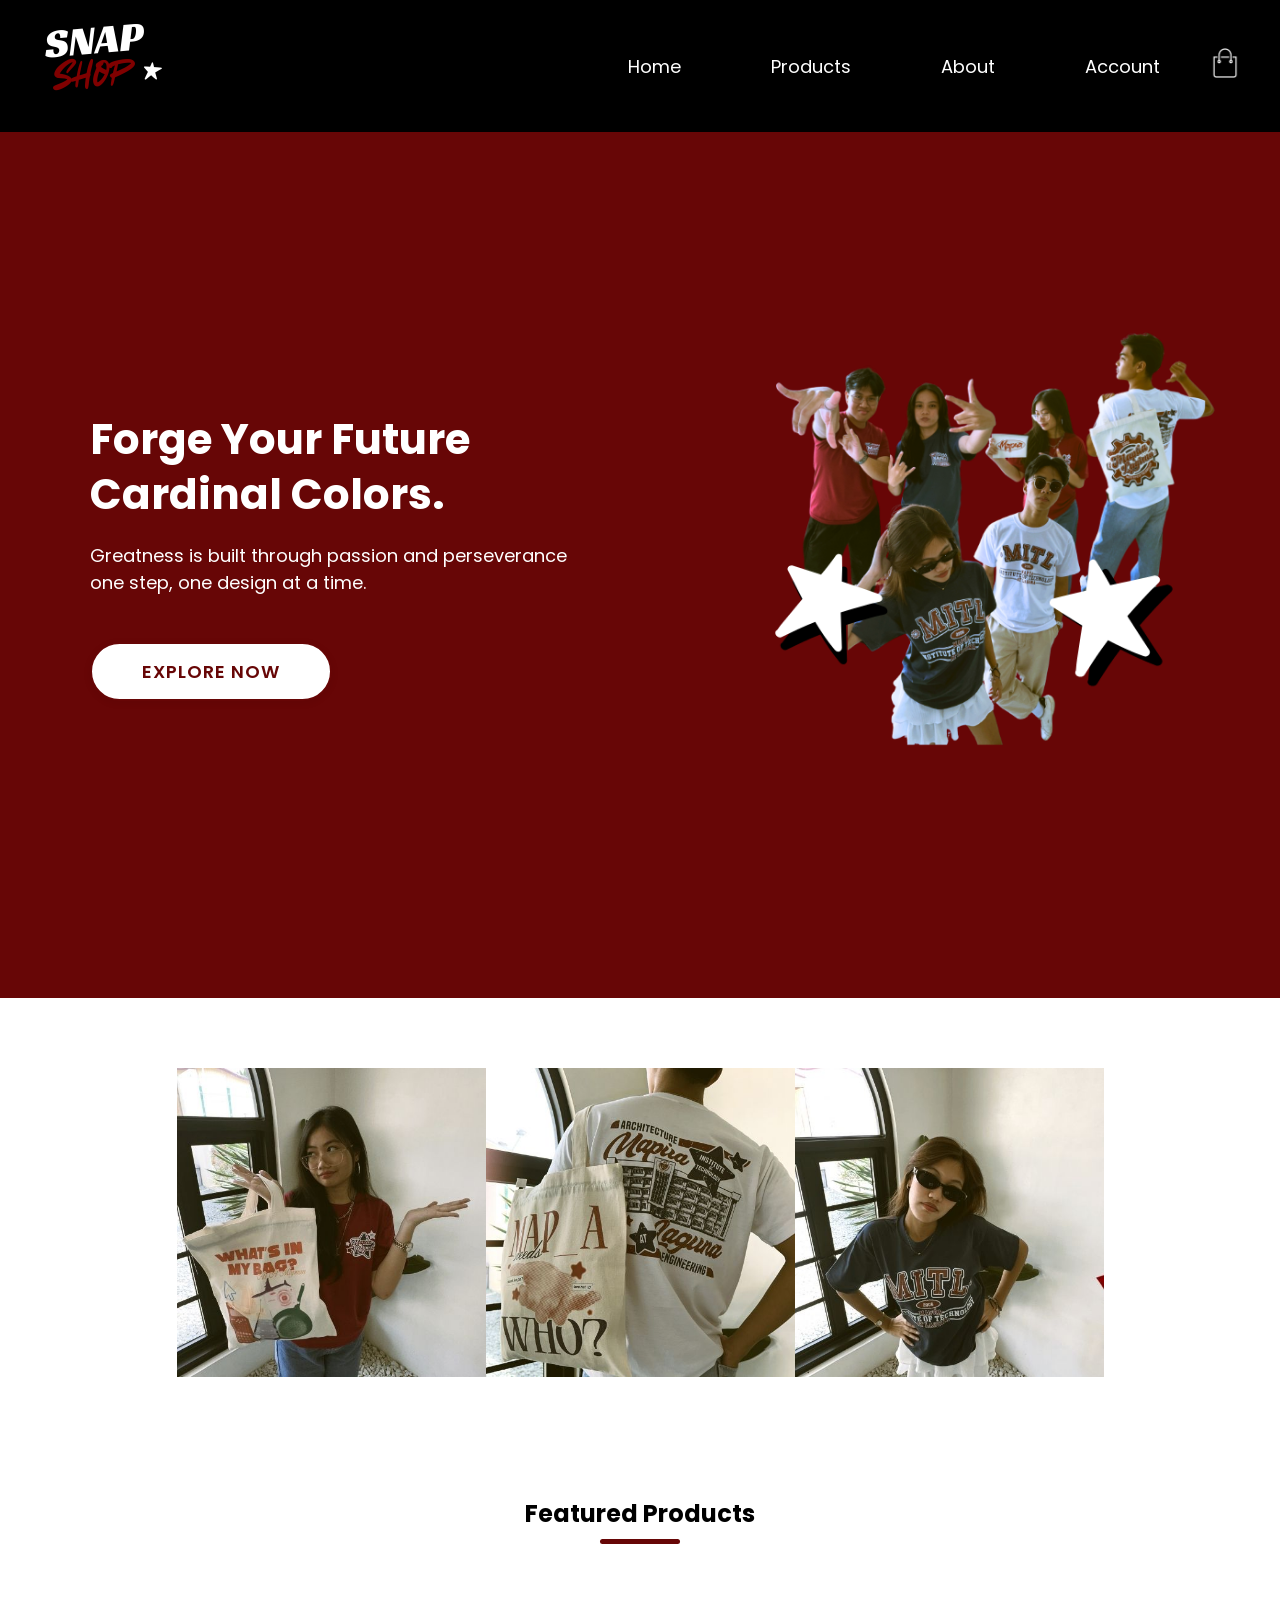
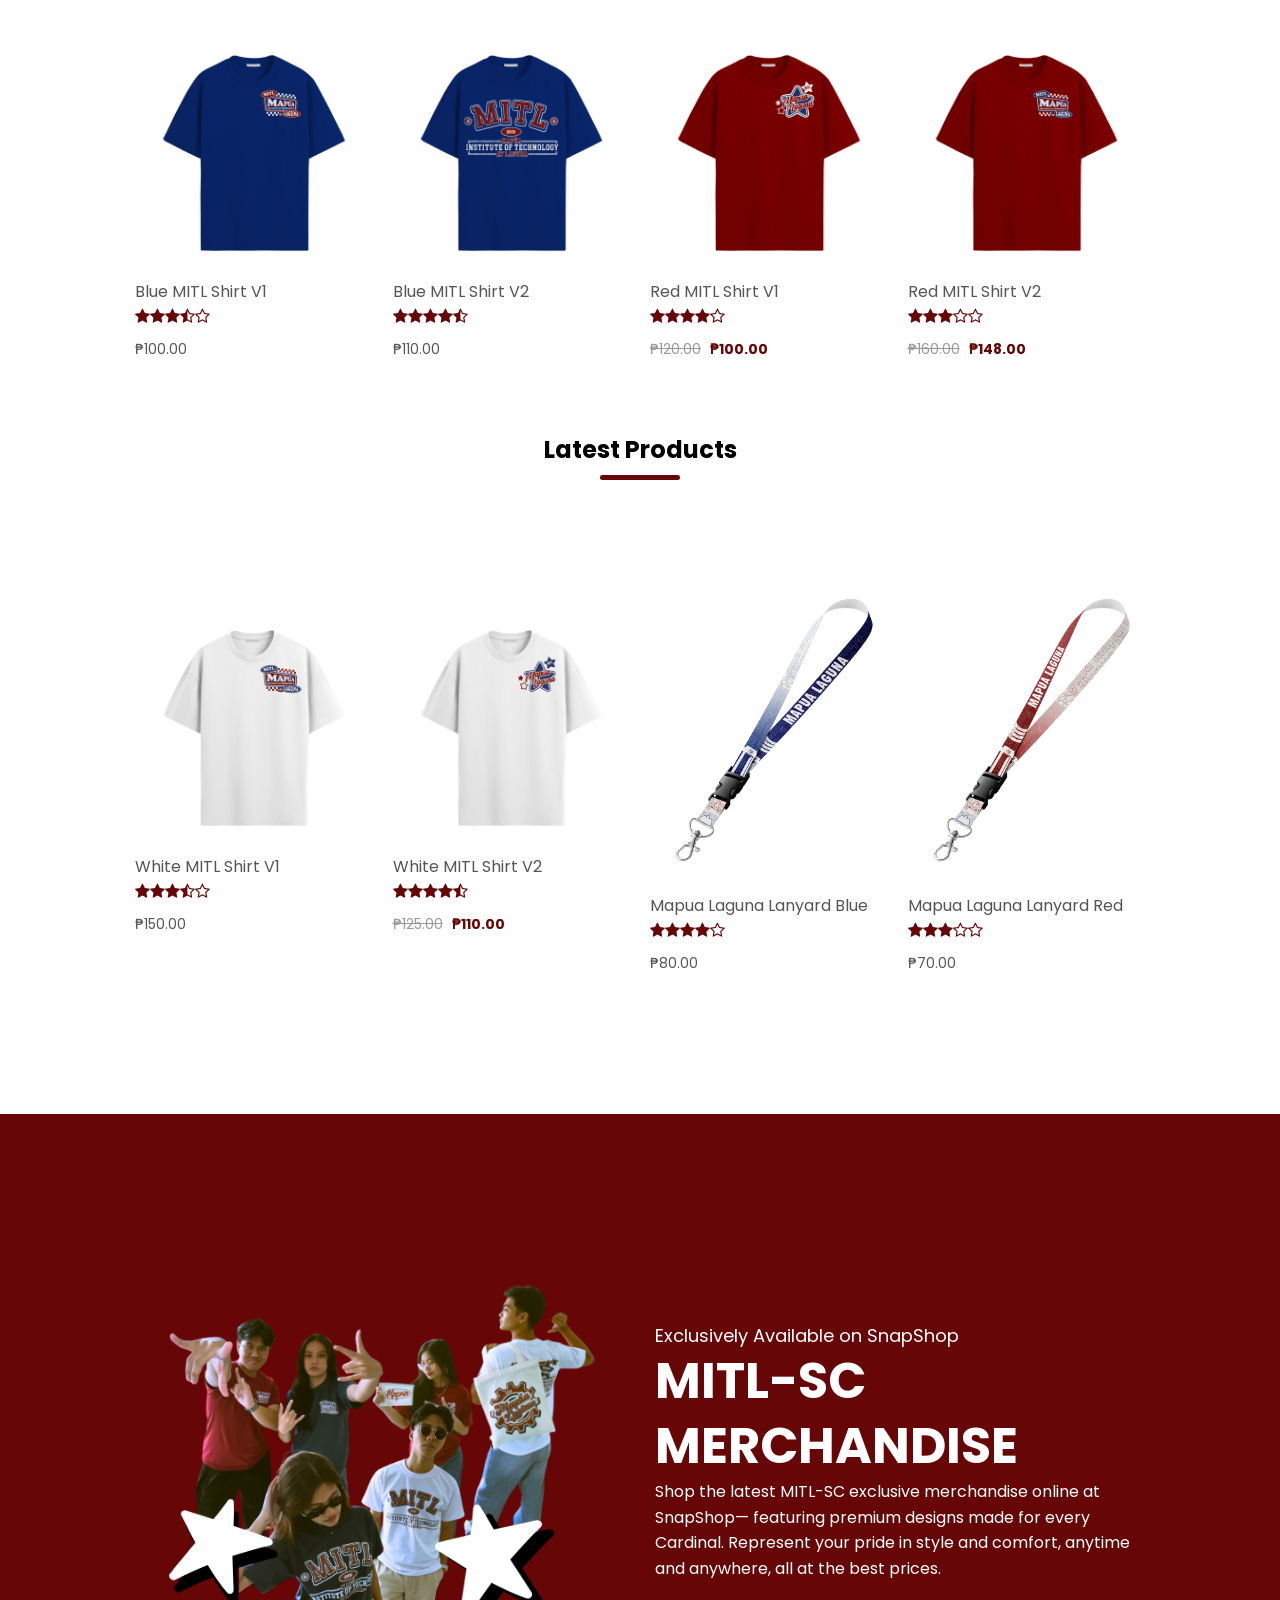
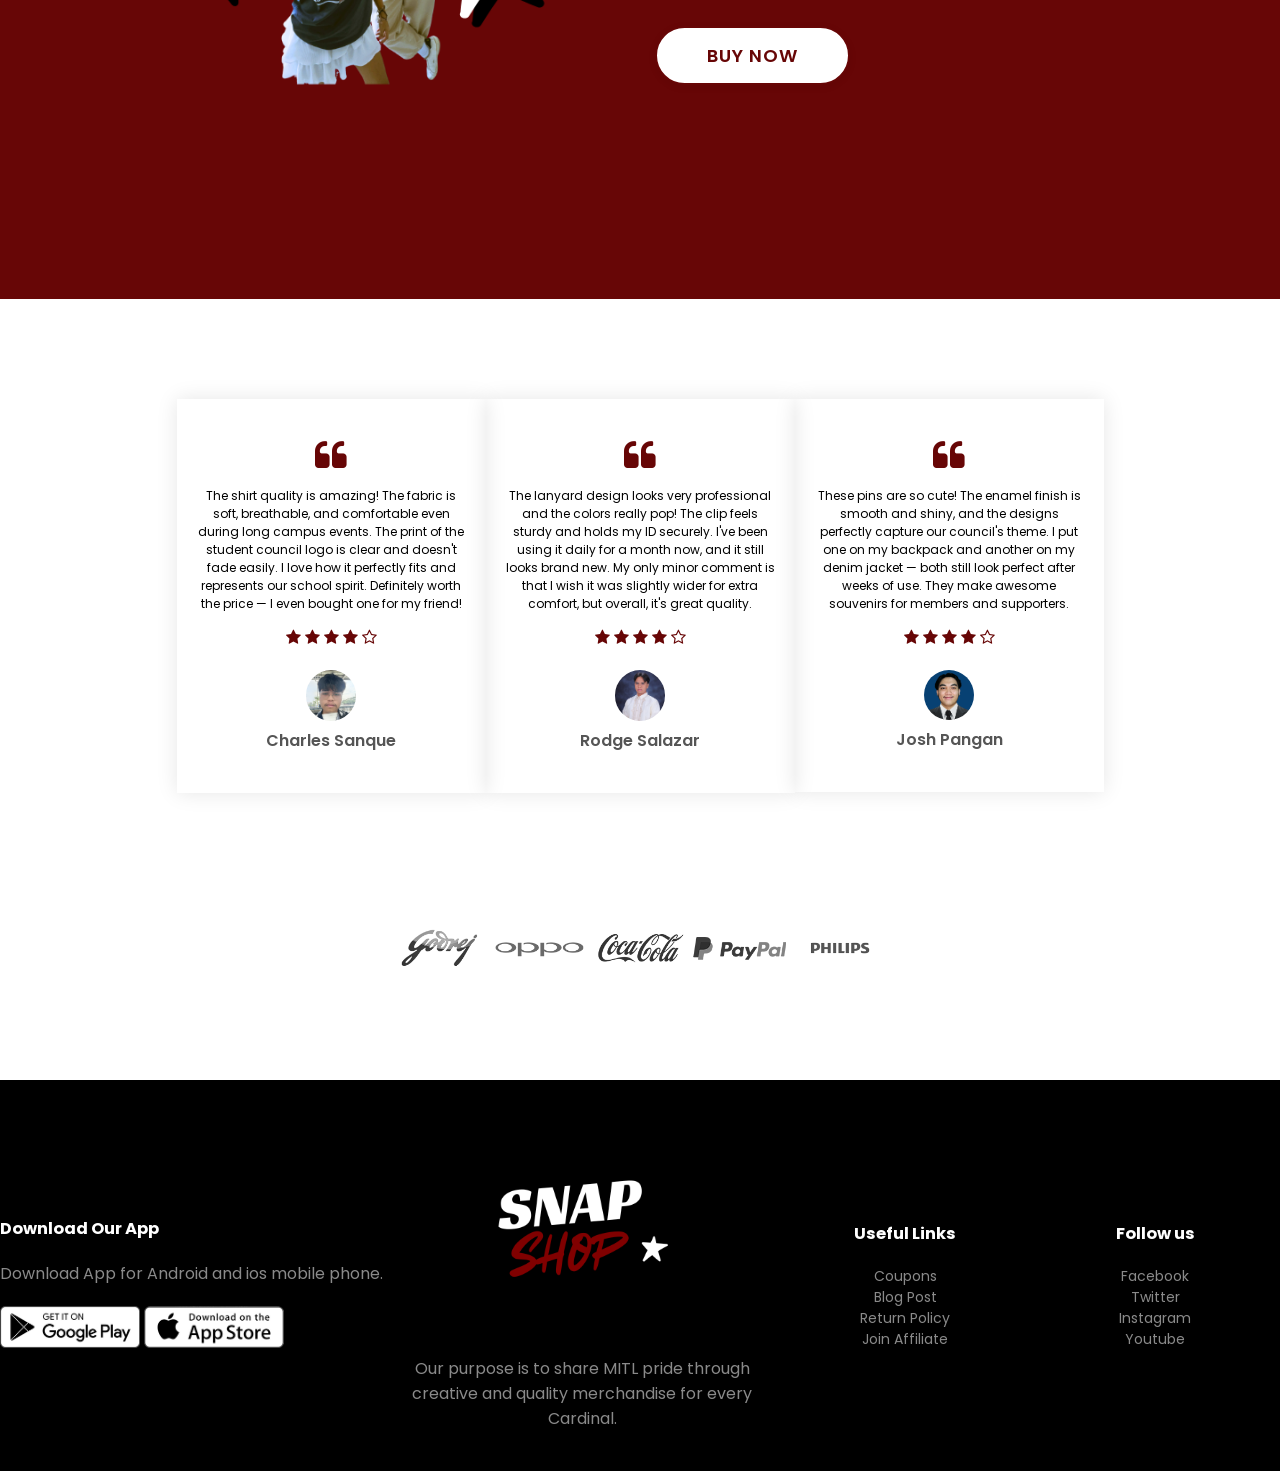
<file: index.html>
<!DOCTYPE html>
<html>
<head>
    <meta charset="utf-8">
    <meta name="viewport" content="width-device-width, initial-scale=1.0">
    <title>SnapShop | Ecommerce website</title>
    <link rel="stylesheet" href="style.css">
    <link rel="preconnect" href="https://fonts.gstatic.com">
    <link href="https://fonts.googleapis.com/css2?family=Poppins:wght@200;300;400;500;600;700&display=swap" rel="stylesheet">
    <link rel="stylesheet" href="https://stackpath.bootstrapcdn.com/font-awesome/4.7.0/css/font-awesome.min.css">
</head>
<body>
    <div class="header">
        <div class="container">
            <div class="navbar2">
                <div class="logo">
                    <a href="index.html"><img src="images/logo.png" width="125px"></a>
                </div>
                <nav>
                    <ul id="MenuItems">
                        <li><a href="index.html">Home</a></li>
                        <li><a href="products.html">Products</a></li>
                        <li><a href="about.html">About</a></li>
                        <li><a href="account.html">Account</a></li>
                        <!-- Admin Orders link will be dynamically shown/hidden by JavaScript -->
                    </ul>
                </nav>
                <a href="cart.html"><img src="images/cart.png" width="30px" height="30px"></a>
                <img src="images/menu.png" class="menu-icon" onClick="menutoggle()">
            </div>
            <div class="row">
                <div class="col-2">
                    <h1>Forge Your Future <br>Cardinal Colors.</h1>
                    <p>Greatness is built through passion and perseverance<br>one step, one design at a time.</p>
                    <a href="products.html" class="btn">Explore Now</a>
                </div>
                <div class="col-2">
                    <img src="images/image1.png">
                </div>
            </div>
        </div>
    </div>
    
    <!------------------------------ featured categories------------------------------>
    <div class="categories">
        <div class="small-container">
            <div class="row">
                <div class="col-3">
                    <img src="images/category-1.jpg">
                </div>
                <div class="col-3">
                    <img src="images/category-2.jpg">
                </div>
                <div class="col-3">
                    <img src="images/category-3 (2).jpg">
                </div>
            </div>
        </div>
    </div>
    
    <!------------------------------ featured Products------------------------------>
    <div class="small-container">
        <h2 class="title">Featured Products</h2>
        <div class="row" id="featured-products">
            <!-- Featured products will be loaded here -->
        </div>
        
        <h2 class="title">Latest Products</h2>
        <div class="row" id="latest-products">
            <!-- Latest products will be loaded here -->
        </div>
    </div>
    
    <!-------------------------- offer --------------------------------->
    <div class="offer">
        <div class="small-container">
            <div class="row">
                <div class="col-2">
                    <img src="images/image1.png" class="offer-img">
                </div>
                <div class="col-2">
                    <p>Exclusively Available on SnapShop</p>
                    <h1>MITL-SC <br> MERCHANDISE</h1>
                    <small>Shop the latest MITL-SC exclusive merchandise online at SnapShop— featuring premium designs made for every Cardinal. Represent your pride in style and comfort, anytime and anywhere, all at the best prices.</small><br>
                    <a href="products.html" class="btn">Buy Now</a>
                </div>
            </div>
        </div>
    </div>
    
    <!------------------------------Testimonial---------------------------------->
    <div class="testimonial">
        <div class="small-container">
            <div class="row">
                <div class="col-3">
                    <i class="fa fa-quote-left"></i>
                    <p>The shirt quality is amazing! The fabric is soft, breathable, and comfortable even during long campus events. The print of the student council logo is clear and doesn't fade easily. I love how it perfectly fits and represents our school spirit. Definitely worth the price — I even bought one for my friend!</p>
                    <div class="rating"> 
                        <i class="fa fa-star"></i>
                        <i class="fa fa-star"></i>
                        <i class="fa fa-star"></i>
                        <i class="fa fa-star"></i>
                        <i class="fa fa-star-o"></i>
                    </div>
                    <img src="images/user-1.png">
                    <h3>Charles Sanque</h3>
                </div>
                <div class="col-3">
                    <i class="fa fa-quote-left"></i>
                    <p>The lanyard design looks very professional and the colors really pop! The clip feels sturdy and holds my ID securely. I've been using it daily for a month now, and it still looks brand new. My only minor comment is that I wish it was slightly wider for extra comfort, but overall, it's great quality.</p>
                    <div class="rating">
                        <i class="fa fa-star"></i>
                        <i class="fa fa-star"></i>
                        <i class="fa fa-star"></i>
                        <i class="fa fa-star"></i>
                        <i class="fa fa-star-o"></i>
                    </div>
                    <img src="images/user-2.png">
                    <h3>Rodge Salazar</h3>
                </div>
                <div class="col-3">
                    <i class="fa fa-quote-left"></i>
                    <p>These pins are so cute! The enamel finish is smooth and shiny, and the designs perfectly capture our council's theme. I put one on my backpack and another on my denim jacket — both still look perfect after weeks of use. They make awesome souvenirs for members and supporters.</p>
                    <div class="rating"> 
                        <i class="fa fa-star"></i>
                        <i class="fa fa-star"></i>
                        <i class="fa fa-star"></i>
                        <i class="fa fa-star"></i>
                        <i class="fa fa-star-o"></i>
                    </div>
                    <img src="images/user-3.png">
                    <h3>Josh Pangan</h3>
                </div>
            </div>
        </div>
    </div>
    
    <!----------------------------------Brands------------------------------------>
    <div class="brands">
        <div class="small-container">
            <div class="row">
                <div class="col-5">
                    <img src="images/logo-godrej.png" alt="">
                </div>
                <div class="col-5">
                    <img src="images/logo-oppo.png" alt="">
                </div>
                <div class="col-5">
                    <img src="images/logo-coca-cola.png" alt="">
                </div>
                <div class="col-5">
                    <img src="images/logo-paypal.png" alt="">
                </div>
                <div class="col-5">
                    <img src="images/logo-philips.png" alt="">
                </div>
            </div>
        </div>
    </div>
    
    <!----------------------------------footer------------------------------------->
    <div class="footer">
        <div class="container">
            <div class="row">
                <div class="footer-col-1">
                    <h3>Download Our App</h3>
                    <p>Download App for Android and ios mobile phone.</p>
                    <div class="app-logo">
                        <img src="images/play-store.png" alt="">
                        <img src="images/app-store.png" alt="">
                    </div>
                </div>
                <div class="footer-col-2">
                    <img src="images/logo-white.png">
                    <p>Our purpose is to share MITL pride through creative and quality merchandise for every Cardinal.</p>
                </div>
                <div class="footer-col-3">
                    <h3>Useful Links</h3>
                    <ul>
                        <li>Coupons</li>
                        <li>Blog Post</li>
                        <li>Return Policy</li>
                        <li>Join Affiliate</li>
                    </ul>
                </div>
                <div class="footer-col-4">
                    <h3>Follow us</h3>
                    <ul>
                        <li>Facebook</li>
                        <li>Twitter</li>
                        <li>Instagram</li>
                        <li>Youtube</li>
                    </ul>
                </div>
            </div>
        </div>
    </div>
    <script src="scripts.js" defer></script>

</body>
</html>
</file>
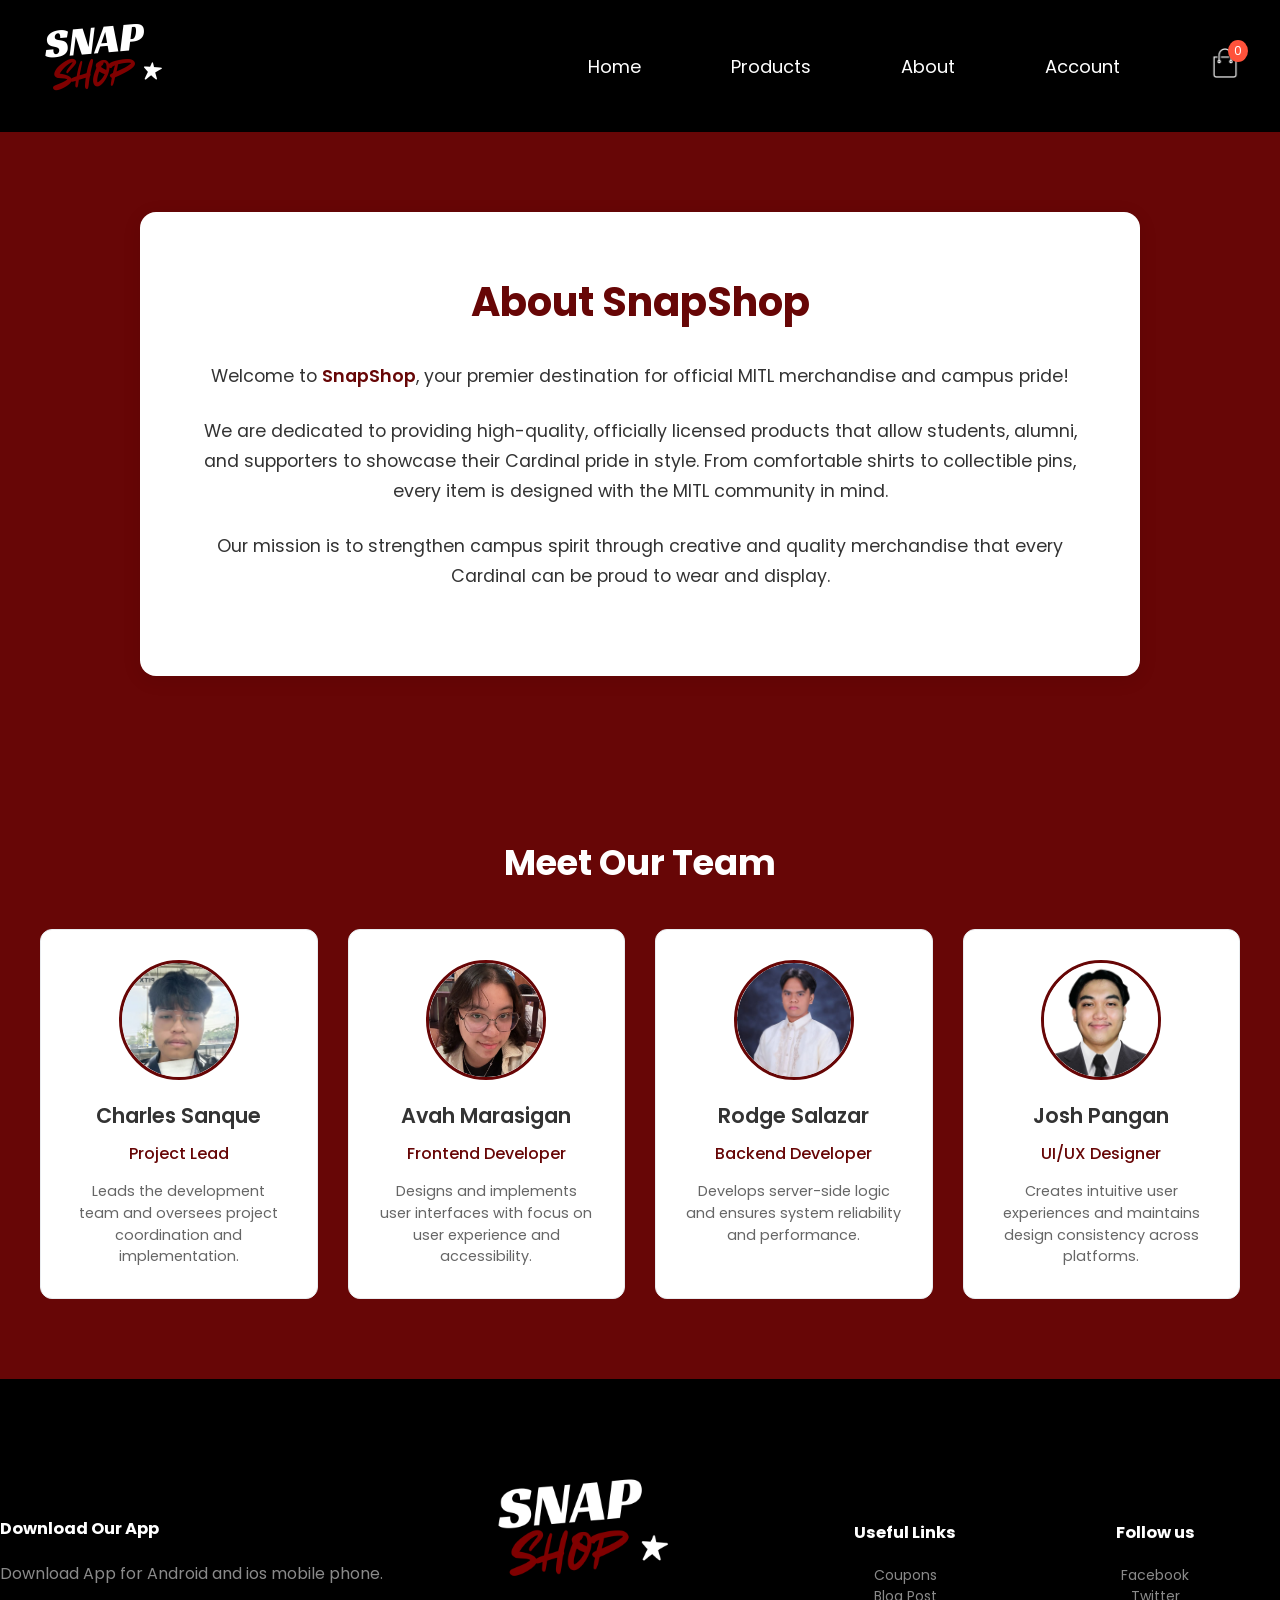
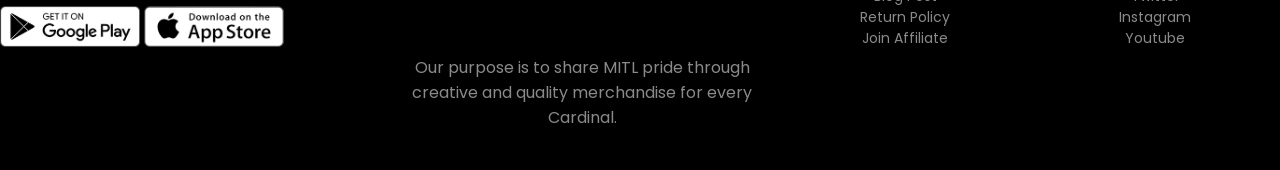
<file: about.html>
<!DOCTYPE html>
<html>
    <head>
        <meta charset="utf-8">
        <meta name="viewport" content="width-device-width, initial-scale=1.0">
        <title>About Us - SnapShop</title>
        <link rel="stylesheet" href="style.css">
        <link rel="preconnect" href="https://fonts.gstatic.com">
        <link href="https://fonts.googleapis.com/css2?family=Poppins:wght@200;300;400;500;600;700&display=swap" rel="stylesheet">
        <link rel="stylesheet" href="https://stackpath.bootstrapcdn.com/font-awesome/4.7.0/css/font-awesome.min.css">
    </head>
    <body>
        <div class="navbar2">
            <div class="logo">
                <a href="index.html"><img src="images/logo.png" width="125px"></a>
            </div>
            <nav>
                <ul id="MenuItems">
                    <li><a href="index.html">Home</a></li>
                    <li><a href="products.html">Products</a></li>
                    <li><a href="about.html">About</a></li>
                    <li><a href="account.html">Account</a></li>
                    <!-- Admin Orders link will be dynamically shown/hidden by JavaScript -->
                </ul>
            </nav>
            <a href="cart.html" class="cart-icon">
                <img src="images/cart.png" width="30px" height="30px">
                <span class="cart-count" id="cartCount">0</span>
            </a>
            <img src="images/menu.png" class="menu-icon" onClick="menutoggle()" >
        </div>

        <!-- About Page Content -->
        <div class="about-hero">
            <div class="container">
                <div class="about-container">
                    <h1 class="about-title">About SnapShop</h1>
                    <p class="about-text">
                        Welcome to <strong>SnapShop</strong>, your premier destination for official MITL merchandise and campus pride!
                    </p>
                    <p class="about-text">
                        We are dedicated to providing high-quality, officially licensed products that allow students, alumni, 
                        and supporters to showcase their Cardinal pride in style. From comfortable shirts to collectible pins, 
                        every item is designed with the MITL community in mind.
                    </p>
                    <p class="about-text">
                        Our mission is to strengthen campus spirit through creative and quality merchandise that every Cardinal 
                        can be proud to wear and display.
                    </p>
                </div>
            </div>
        </div>

        <div class="team-section">
            <div class="container">
                <h2 class="team-title">Meet Our Team</h2>
                <div class="team-grid">
                    <div class="team-card">
                        <div class="team-image">
                            <img src="images/team1.jpg" alt="Team Member 1" onerror="this.src='images/product-1.jpg'">
                        </div>
                        <h3 class="team-name">Charles Sanque</h3>
                        <p class="team-role">Project Lead</p>
                        <p class="team-description">Leads the development team and oversees project coordination and implementation.</p>
                    </div>
                    <div class="team-card">
                        <div class="team-image">
                            <img src="images/team2.jpg" alt="Team Member 2" onerror="this.src='images/product-2.jpg'">
                        </div>
                        <h3 class="team-name">Avah Marasigan</h3>
                        <p class="team-role">Frontend Developer</p>
                        <p class="team-description">Designs and implements user interfaces with focus on user experience and accessibility.</p>
                    </div>
                    <div class="team-card">
                        <div class="team-image">
                            <img src="images/team3.jpg" alt="Team Member 3" onerror="this.src='images/product-3.jpg'">
                        </div>
                        <h3 class="team-name">Rodge Salazar</h3>
                        <p class="team-role">Backend Developer</p>
                        <p class="team-description">Develops server-side logic and ensures system reliability and performance.</p>
                    </div>
                    <div class="team-card">
                        <div class="team-image">
                            <img src="images/team4.jpg" alt="Team Member 4" onerror="this.src='images/product-4.jpg'">
                        </div>
                        <h3 class="team-name">Josh Pangan</h3>
                        <p class="team-role">UI/UX Designer</p>
                        <p class="team-description">Creates intuitive user experiences and maintains design consistency across platforms.</p>
                    </div>
                </div>
            </div>
        </div>

        <div class="footer">
            <div class="container">
                <div class="row">
                    <div class="footer-col-1">
                        <h3>Download Our App</h3>
                        <p>Download App for Android and ios mobile phone.</p>
                        <div class="app-logo">
                            <img src="images/play-store.png" alt="">
                            <img src="images/app-store.png" alt="">
                        </div>
                    </div>
                    <div class="footer-col-2">
                        <img src="images/logo-white.png">
                        <p>Our purpose is to share MITL pride through creative and quality merchandise for every Cardinal.</p>
                    </div>
                    <div class="footer-col-3">
                        <h3>Useful Links</h3>
                        <ul>
                            <li>Coupons</li>
                            <li>Blog Post</li>
                            <li>Return Policy</li>
                            <li>Join Affiliate</li>
                        </ul>
                    </div>
                    <div class="footer-col-4">
                        <h3>Follow us</h3>
                        <ul>
                            <li>Facebook</li>
                            <li>Twitter</li>
                            <li>Instagram</li>
                            <li>Youtube</li>
                        </ul>
                    </div>
                </div>
            </div>
        </div>

        <script src="scripts.js" defer></script>
    </body>
</html>
</file>
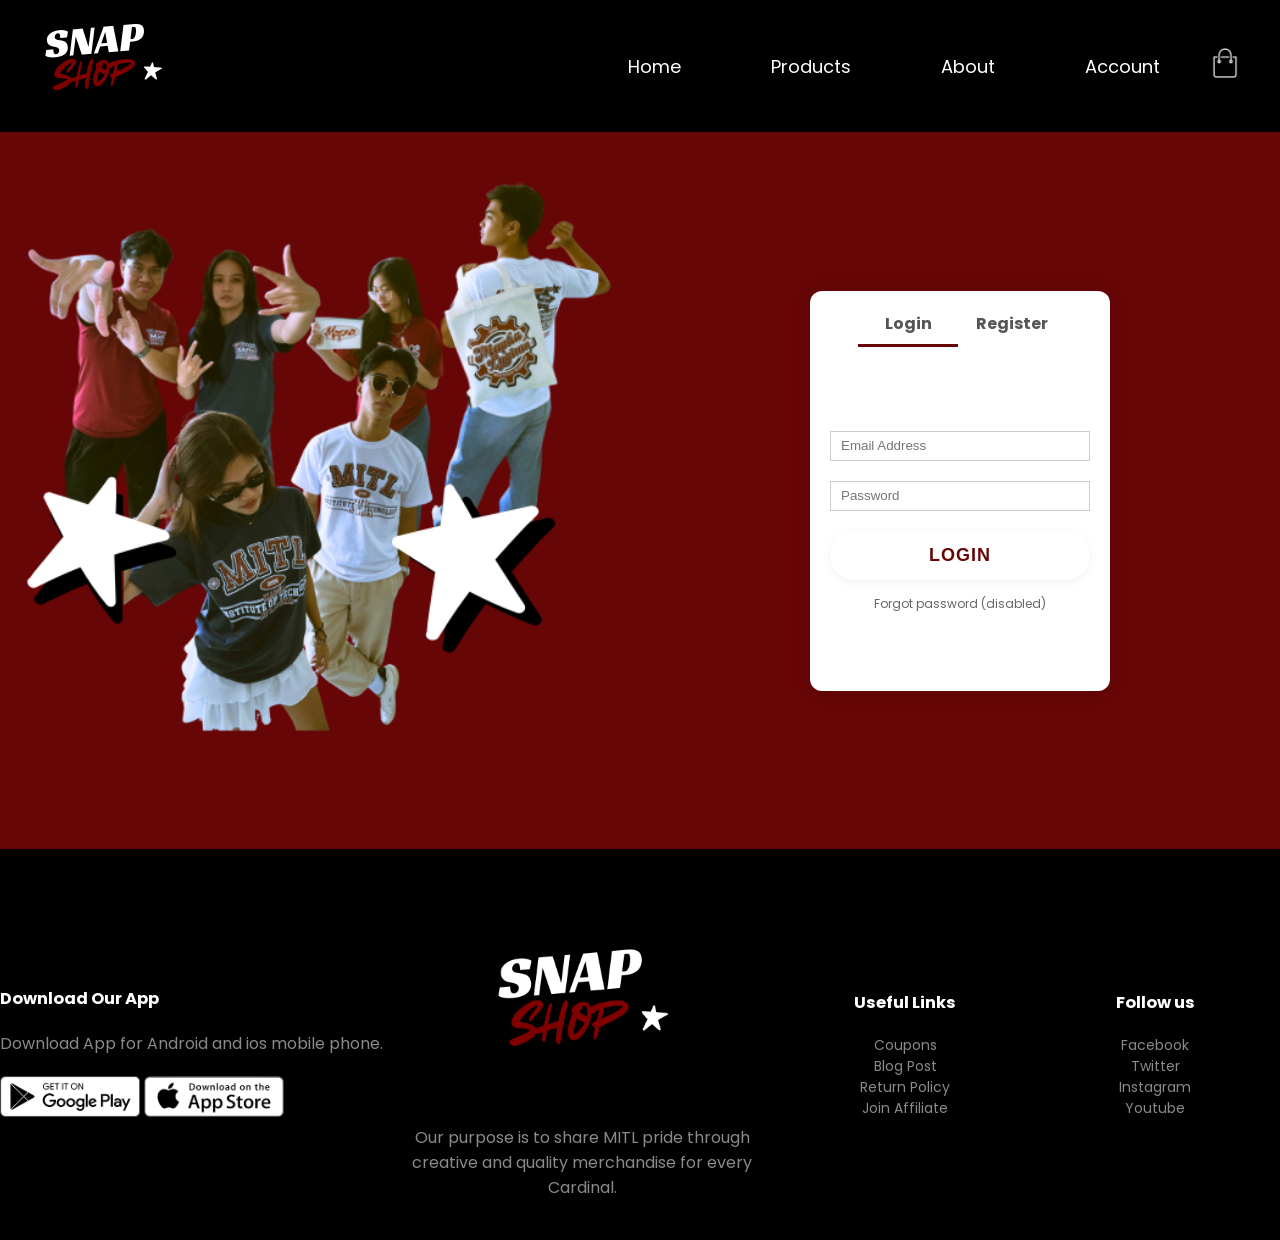
<file: account.html>
<!DOCTYPE html>
<html>
    <head>
        <meta charset="utf-8">
        <meta name="viewport" content="width-device-width, initial-scale=1.0">
        <title>All Products - Redstore</title>
        <link rel="stylesheet" href="style.css">
        <link rel="preconnect" href="https://fonts.gstatic.com">
        <link href="https://fonts.googleapis.com/css2?family=Poppins:wght@200;300;400;500;600;700&display=swap" rel="stylesheet">
        <link rel="stylesheet" href="https://stackpath.bootstrapcdn.com/font-awesome/4.7.0/css/font-awesome.min.css">
    </head>
    <body>
        <div class="navbar2">
            <div class="logo">
                <a href="index.html"><img src="images/logo.png" width="125px"></a>
            </div>
            <nav>
                <ul id="MenuItems">
                    <li><a href="index.html">Home</a></li>
                    <li><a href="products.html">Products</a></li>
                    <li><a href="about.html">About</a></li>
                    <li><a href="account.html">Account</a></li>
                    <!-- Admin Orders link will be dynamically shown/hidden by JavaScript -->
                </ul>
            </nav>
            <a href="cart.html"><img src="images/cart.png" width="30px" height="30px"></a>
            <img src="images/menu.png" class="menu-icon" onClick="menutoggle()" >
        </div>
        
        <div class="account-page">
            <div class="container">
                <div class="row">
                    <div class="col-2">
                        <img src="images/image1.png" width="100%">
                    </div>
                    <div class="col-2">
                        <div class="form-container">
                            <div class="form-btn">
                                <span onclick="login()">Login</span>
                                <span onclick="register()">Register</span>
                                <hr id="Indicator">
                            </div>
                            <form id="LoginForm">
                                <input type="text" placeholder="Email Address">
                                <input type="password" placeholder="Password">
                                <button type="submit" class="btn">Login</button>
                                <a href="#" style="pointer-events: none; color: #666; text-decoration: none;">Forgot password (disabled)</a>
                            </form>
                            
                            <form id="RegForm">
                                <input type="text" placeholder="Username" id="reg-name" required>
                                <input type="email" placeholder="Email Address" id="reg-email" required>
                                <input type="password" placeholder="Password" id="reg-pass" required>
                                <button type="submit" class="btn" id="reg-btn">Register</button>
                            </form>
                        </div>
                    </div>
                </div>
            </div>
        </div>
        
        <div class="footer">
            <div class="container">
                <div class="row">
                    <div class="footer-col-1">
                        <h3>Download Our App</h3>
                        <p>Download App for Android and ios mobile phone.</p>
                        <div class="app-logo">
                            <img src="images/play-store.png" alt="">
                            <img src="images/app-store.png" alt="">
                        </div>
                    </div>
                    <div class="footer-col-2">
                        <img src="images/logo-white.png">
                        <p>Our purpose is to share MITL pride through creative and quality merchandise for every Cardinal.</p>
                    </div>
                    <div class="footer-col-3">
                        <h3>Useful Links</h3>
                        <ul>
                            <li>Coupons</li>
                            <li>Blog Post</li>
                            <li>Return Policy</li>
                            <li>Join Affiliate</li>
                        </ul>
                    </div>
                    <div class="footer-col-4">
                        <h3>Follow us</h3>
                        <ul>
                            <li>Facebook</li>
                            <li>Twitter</li>
                            <li>Instagram</li>
                            <li>Youtube</li>
                        </ul>
                    </div>
                </div>
            </div>
        </div>
        
        <script src="scripts.js" defer></script>
    </body>
</html>
</file>
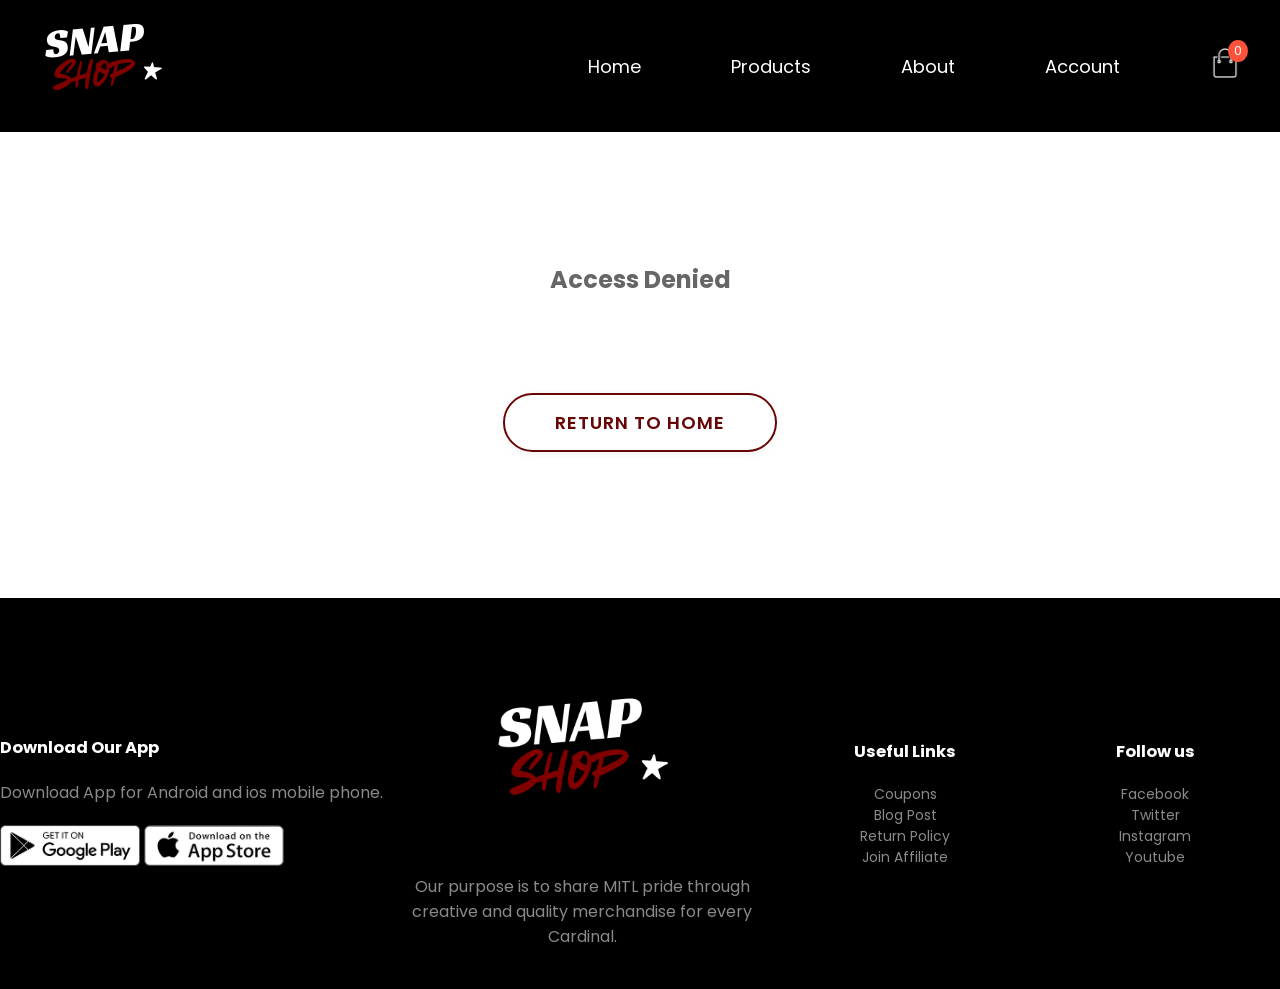
<file: admin-orders.html>
<!DOCTYPE html>
<html>
<head>
    <meta charset="utf-8">
    <meta name="viewport" content="width-device-width, initial-scale=1.0">
    <title>Order Management - SnapShop</title>
    <link rel="stylesheet" href="style.css">
    <link rel="preconnect" href="https://fonts.gstatic.com">
    <link href="https://fonts.googleapis.com/css2?family=Poppins:wght@200;300;400;500;600;700&display=swap" rel="stylesheet">
    <link rel="stylesheet" href="https://stackpath.bootstrapcdn.com/font-awesome/4.7.0/css/font-awesome.min.css">
</head>
<body>
    <div class="navbar2">
        <div class="logo">
            <a href="index.html"><img src="images/logo.png" width="125px"></a>
        </div>
        <nav>
            <ul id="MenuItems">
                <li><a href="index.html">Home</a></li>
                <li><a href="products.html">Products</a></li>
                <li><a href="about.html">About</a></li>
                <li><a href="account.html">Account</a></li>
                <li><a href="admin-orders.html" style="color: #ffd700;">Admin Orders</a></li>
            </ul>
        </nav>
        <a href="cart.html" class="cart-icon">
            <img src="images/cart.png" width="30px" height="30px">
            <span class="cart-count" id="cartCount">0</span>
        </a>
        <img src="images/menu.png" class="menu-icon" onClick="menutoggle()">
    </div>
    
    <div class="small-container cart-page" id="admin-orders-container">
        <!-- Orders will be rendered here by JavaScript -->
    </div>
    
    <div class="footer">
        <div class="container">
            <div class="row">
                <div class="footer-col-1">
                    <h3>Download Our App</h3>
                    <p>Download App for Android and ios mobile phone.</p>
                    <div class="app-logo">
                        <img src="images/play-store.png" alt="">
                        <img src="images/app-store.png" alt="">
                    </div>
                </div>
                <div class="footer-col-2">
                    <img src="images/logo-white.png">
                    <p>Our purpose is to share MITL pride through creative and quality merchandise for every Cardinal.</p>
                </div>
                <div class="footer-col-3">
                    <h3>Useful Links</h3>
                    <ul>
                        <li>Coupons</li>
                        <li>Blog Post</li>
                        <li>Return Policy</li>
                        <li>Join Affiliate</li>
                    </ul>
                </div>
                <div class="footer-col-4">
                    <h3>Follow us</h3>
                    <ul>
                        <li>Facebook</li>
                        <li>Twitter</li>
                        <li>Instagram</li>
                        <li>Youtube</li>
                    </ul>
                </div>
            </div>
        </div>
    </div>

    <script src="scripts.js" defer></script>
</body>
</html>
</file>
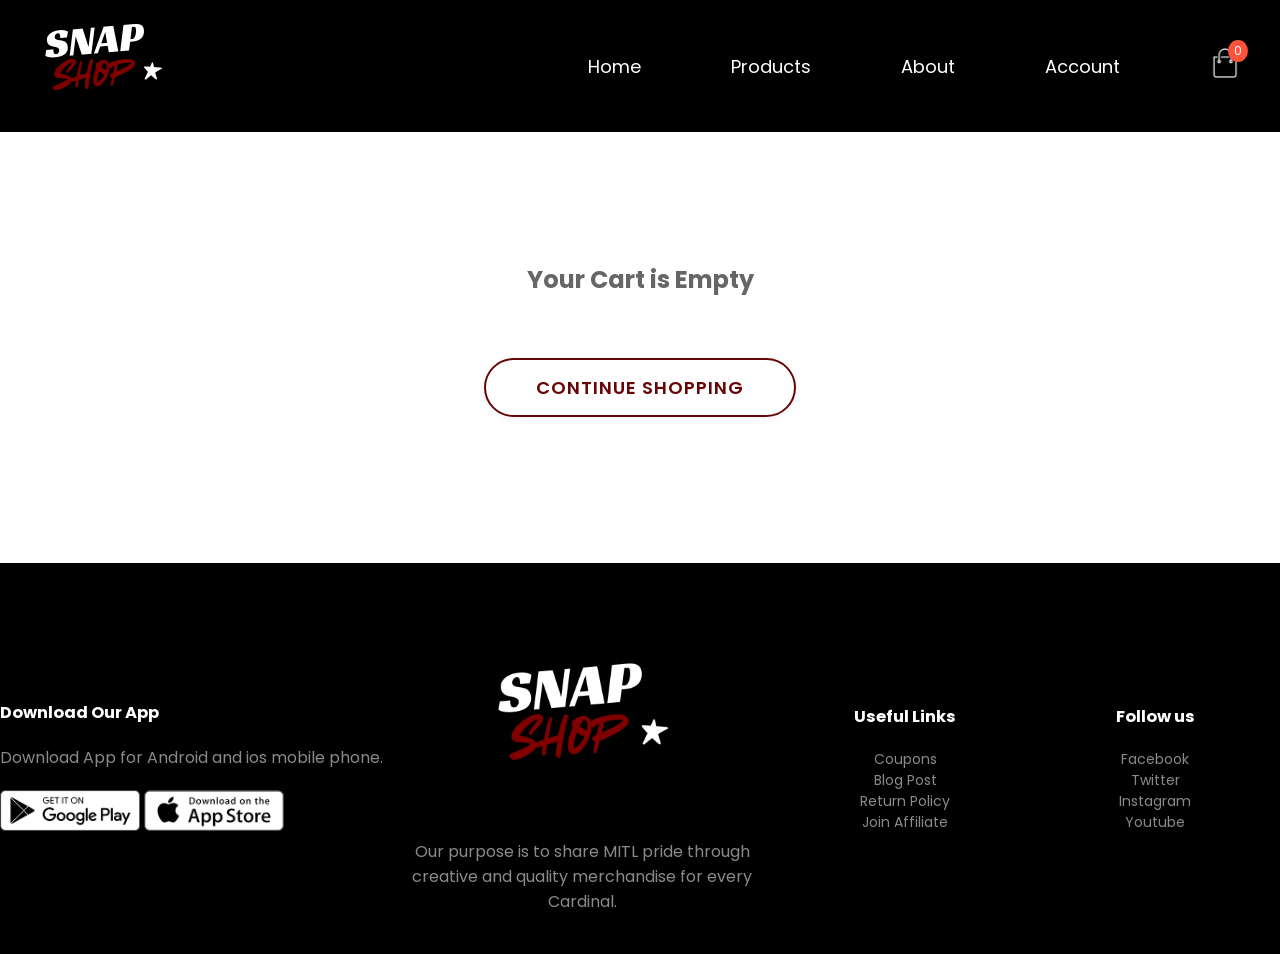
<file: cart.html>
<!DOCTYPE html>
<html>
<head>
    <meta charset="utf-8">
    <meta name="viewport" content="width-device-width, initial-scale=1.0">
    <title>Cart - SnapShop</title>
    <link rel="stylesheet" href="style.css">
    <link rel="preconnect" href="https://fonts.gstatic.com">
    <link href="https://fonts.googleapis.com/css2?family=Poppins:wght@200;300;400;500;600;700&display=swap" rel="stylesheet">
    <link rel="stylesheet" href="https://stackpath.bootstrapcdn.com/font-awesome/4.7.0/css/font-awesome.min.css">
</head>
<body>
    <div class="navbar2">
        <div class="logo">
            <a href="index.html"><img src="images/logo.png" width="125px"></a>
        </div>
        <nav>
            <ul id="MenuItems">
                <li><a href="index.html">Home</a></li>
                <li><a href="products.html">Products</a></li>
                <li><a href="about.html">About</a></li>
                <li><a href="account.html">Account</a></li>
                <!-- Admin Orders link will be dynamically shown/hidden by JavaScript -->
            </ul>
        </nav>
        <a href="cart.html" class="cart-icon">
            <img src="images/cart.png" width="30px" height="30px">
            <span class="cart-count" id="cartCount">0</span>
        </a>
        <img src="images/menu.png" class="menu-icon" onClick="menutoggle()">
    </div>
    
    <div class="small-container cart-page" id="cart-container">
    </div>
    
    <div class="footer">
        <div class="container">
            <div class="row">
                <div class="footer-col-1">
                    <h3>Download Our App</h3>
                    <p>Download App for Android and ios mobile phone.</p>
                    <div class="app-logo">
                        <img src="images/play-store.png" alt="">
                        <img src="images/app-store.png" alt="">
                    </div>
                </div>
                <div class="footer-col-2">
                    <img src="images/logo-white.png">
                    <p>Our purpose is to share MITL pride through creative and quality merchandise for every Cardinal.</p>
                </div>
                <div class="footer-col-3">
                    <h3>Useful Links</h3>
                    <ul>
                        <li>Coupons</li>
                        <li>Blog Post</li>
                        <li>Return Policy</li>
                        <li>Join Affiliate</li>
                    </ul>
                </div>
                <div class="footer-col-4">
                    <h3>Follow us</h3>
                    <ul>
                        <li>Facebook</li>
                        <li>Twitter</li>
                        <li>Instagram</li>
                        <li>Youtube</li>
                    </ul>
                </div>
            </div>
        </div>
    </div>

    <script src="scripts.js" defer></script>
</body>
</html>
</file>
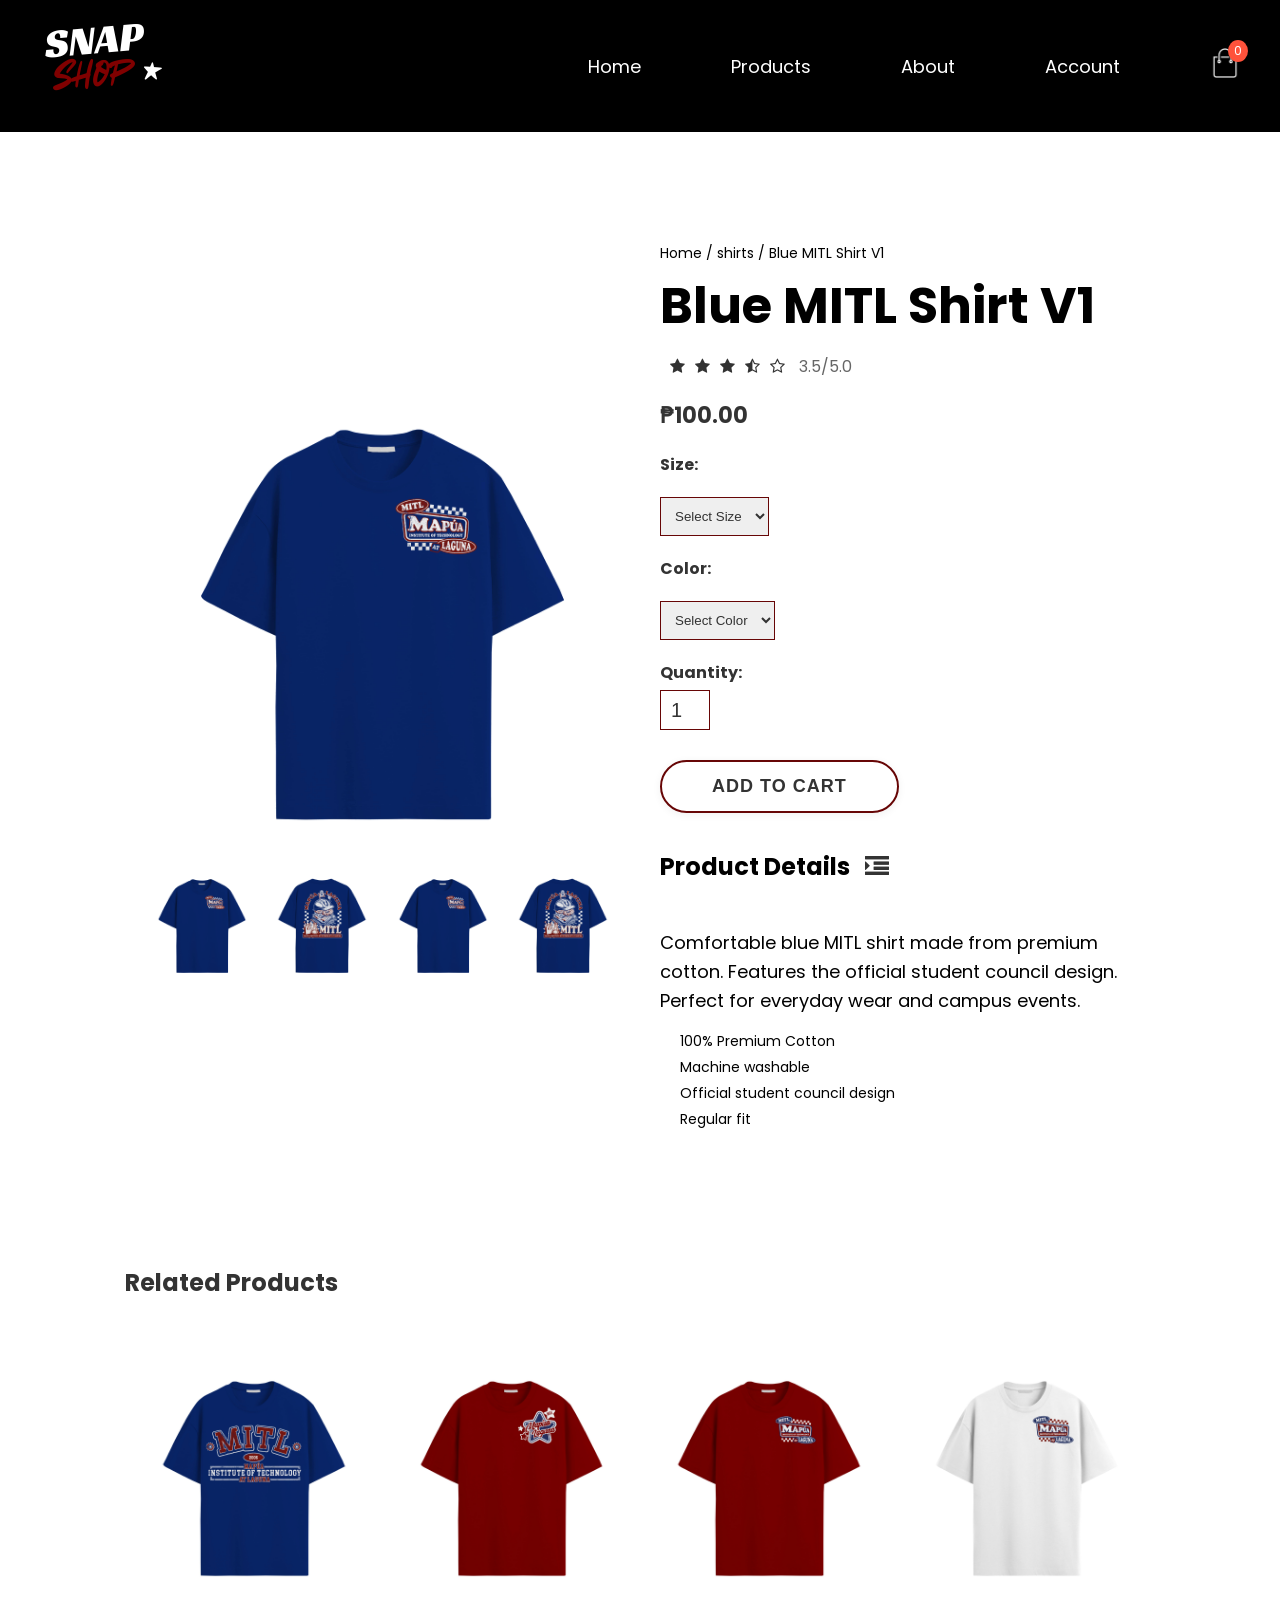
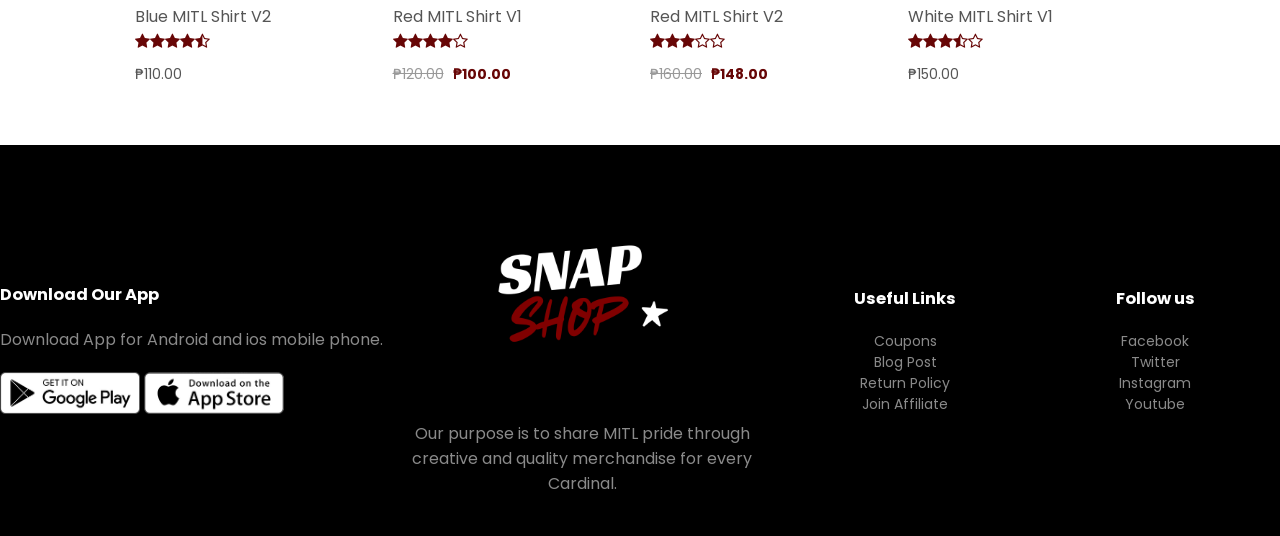
<file: product-details.html>
<!DOCTYPE html>
<html>
<head>
    <meta charset="utf-8">
    <meta name="viewport" content="width-device-width, initial-scale=1.0">
    <title>Product Details - SnapShop</title>
    <link rel="stylesheet" href="style.css">
    <link rel="preconnect" href="https://fonts.gstatic.com">
    <link href="https://fonts.googleapis.com/css2?family=Poppins:wght@200;300;400;500;600;700&display=swap" rel="stylesheet">
    <link rel="stylesheet" href="https://stackpath.bootstrapcdn.com/font-awesome/4.7.0/css/font-awesome.min.css">
</head>
<body>
    <div class="navbar2">
        <div class="logo">
            <a href="index.html"><img src="images/logo.png" width="125px"></a>
        </div>
        <nav>
            <ul id="MenuItems">
                <li><a href="index.html">Home</a></li>
                <li><a href="products.html">Products</a></li>
                <li><a href="about.html">About</a></li>
                <li><a href="account.html">Account</a></li>
                <!-- Admin Orders link will be dynamically shown/hidden by JavaScript -->
            </ul>
        </nav>
        <a href="cart.html" class="cart-icon">
            <img src="images/cart.png" width="30px" height="30px">
            <span class="cart-count" id="cartCount">0</span>
        </a>
        <img src="images/menu.png" class="menu-icon" onClick="menutoggle()">
    </div>
    
    <!------------------------------ Single product details------------------------------>
    <div class="small-container single-product" id="product-details">
        <!-- Product details will be loaded here -->
    </div>
    
    <!----------------------------------Title------------------------------------->
    <div class="small-container">
        <div class="row row-2">
            <h2>Related Products</h2>
            <a href="products.html"><p>View More</p></a>
        </div>
    </div>
            
    <!----------------------------------products------------------------------------->
    <div class="small-container">
        <div class="row" id="related-products">
            <!-- Related products will be loaded here -->
        </div>
    </div>

    <!----------------------------------footer------------------------------------->
    <div class="footer">
        <div class="container">
            <div class="row">
                <div class="footer-col-1">
                    <h3>Download Our App</h3>
                    <p>Download App for Android and ios mobile phone.</p>
                    <div class="app-logo">
                        <img src="images/play-store.png" alt="">
                        <img src="images/app-store.png" alt="">
                    </div>
                </div>
                <div class="footer-col-2">
                    <img src="images/logo-white.png">
                    <p>Our purpose is to share MITL pride through creative and quality merchandise for every Cardinal.</p>
                </div>
                <div class="footer-col-3">
                    <h3>Useful Links</h3>
                    <ul>
                        <li>Coupons</li>
                        <li>Blog Post</li>
                        <li>Return Policy</li>
                        <li>Join Affiliate</li>
                    </ul>
                </div>
                <div class="footer-col-4">
                    <h3>Follow us</h3>
                    <ul>
                        <li>Facebook</li>
                        <li>Twitter</li>
                        <li>Instagram</li>
                        <li>Youtube</li>
                    </ul>
                </div>
            </div>

        </div>
    </div>
    
    <script src="scripts.js" defer></script>
</body>
</html>
</file>
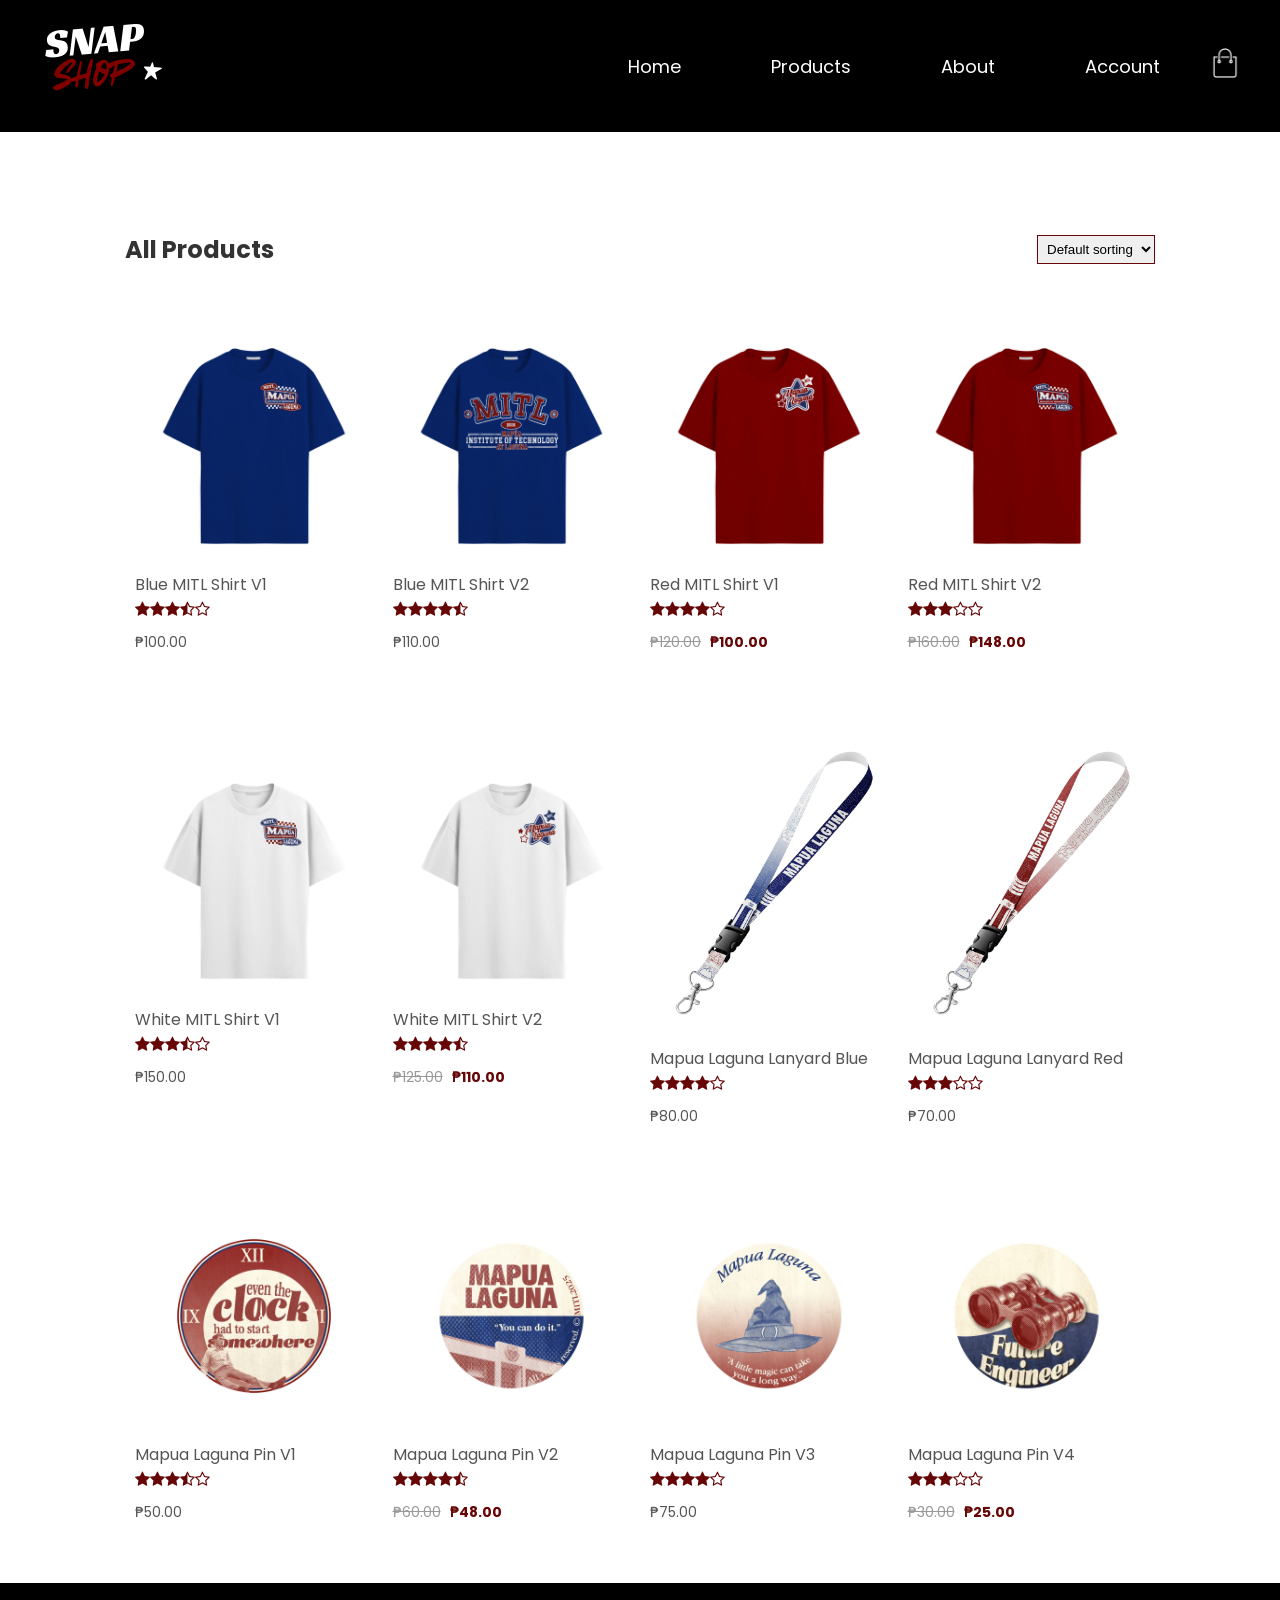
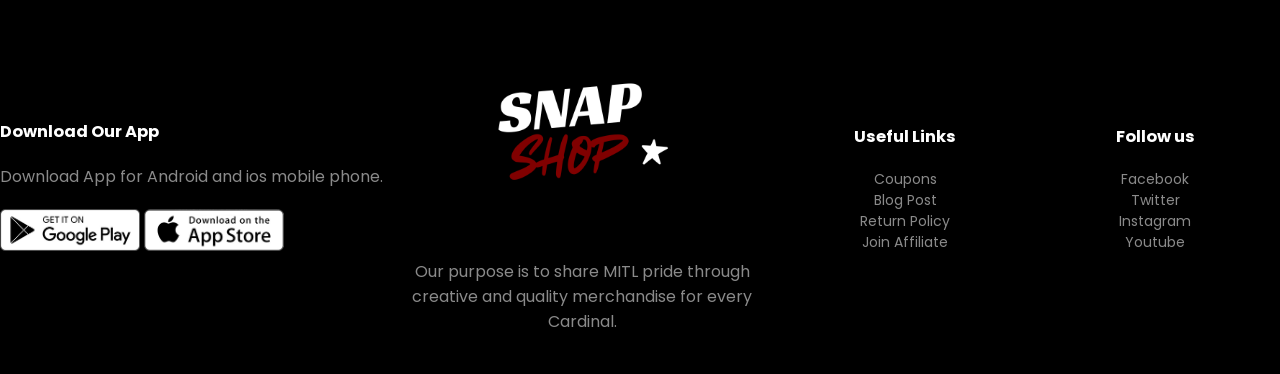
<file: products.html>
<!DOCTYPE html>
<html>
<head>
    <meta charset="utf-8">
    <meta name="viewport" content="width-device-width, initial-scale=1.0">
    <title>All Products - SnapShop</title>
    <link rel="stylesheet" href="style.css">
    <link rel="preconnect" href="https://fonts.gstatic.com">
    <link href="https://fonts.googleapis.com/css2?family=Poppins:wght@200;300;400;500;600;700&display=swap" rel="stylesheet">
    <link rel="stylesheet" href="https://stackpath.bootstrapcdn.com/font-awesome/4.7.0/css/font-awesome.min.css">

</head>
<body>
    <div class="navbar2">
        <div class="logo">
            <a href="index.html"><img src="images/logo.png" width="125px"></a>
        </div>
        <nav>
            <ul id="MenuItems">
                <li><a href="index.html">Home</a></li>
                <li><a href="products.html">Products</a></li>
                <li><a href="about.html">About</a></li>
                <li><a href="account.html">Account</a></li>
                <!-- Admin Orders link will be dynamically shown/hidden by JavaScript -->
            </ul>
        </nav>
        <a href="cart.html"><img src="images/cart.png" width="30px" height="30px"></a>
        <img src="images/menu.png" class="menu-icon" onClick="menutoggle()">
    </div>

    <div class="small-container">
        <div class="row row-2">
            <h2>All Products</h2>
            <select id="sortSelect">
                <option value="default">Default sorting</option>
                <option value="price">Sort by price</option>
                <option value="rating">Sort by rating</option>
                <option value="sale">Sort by sale</option>
            </select>
        </div>
        
        <div class="row" id="products-container">
            <!-- Products will be dynamically loaded here -->
        </div>
        

    </div>
    
    <div class="footer">
        <div class="container">
            <div class="row">
                <div class="footer-col-1">
                    <h3>Download Our App</h3>
                    <p>Download App for Android and ios mobile phone.</p>
                    <div class="app-logo">
                        <img src="images/play-store.png" alt="">
                        <img src="images/app-store.png" alt="">
                    </div>
                </div>
                <div class="footer-col-2">
                    <img src="images/logo-white.png">
                    <p>Our purpose is to share MITL pride through creative and quality merchandise for every Cardinal.</p>
                </div>
                <div class="footer-col-3">
                    <h3>Useful Links</h3>
                    <ul>
                        <li>Coupons</li>
                        <li>Blog Post</li>
                        <li>Return Policy</li>
                        <li>Join Affiliate</li>
                    </ul>
                </div>
                <div class="footer-col-4">
                    <h3>Follow us</h3>
                    <ul>
                        <li>Facebook</li>
                        <li>Twitter</li>
                        <li>Instagram</li>
                        <li>Youtube</li>
                    </ul>
                </div>
            </div>

        </div>
    </div>

    <script src="scripts.js" defer></script>
</body>
</html>
</file>
<file: style.css>
*{
        margin: 0;
        padding: 0;
        box-sizing: border-box;
    }
    body{
        font-family: 'Poppins', sans-serif;
        color: #333; /* Added default text color */
    }
    /*nav maenu on the left as a unordered list*/
    .navbar{
        display:flex;
        align-items: center;
        padding:20px;
    }
    /*nav maenu on the right as a unordered list*/
    nav{
        flex: 1;
        text-align: right;
    }
    /*nav maenu on the right as a list but without bullet*/
    nav ul{
        display: inline-block;
        list-style-type: none;   
    }
    /*nav maenu on the right as a vertically list with 50px gapping with each with underline*/
    nav ul li{
        display: inline-block;
        margin-right: 50px;   
    }
    /*nav maenu on the right as a vertically list with 50px gapping with each without underline*/
    a{
        text-decoration: none;
        color: #ffffff;
    }
    p{
        font-size: 16px;
        color: #fff;
        margin-top: 10px;;
    }
    .container{
        max-width: 1300px;
        margin: auto;
        padding-left: auto;
        padding-right: auto;
    }
    .row{
        display: flex;
        align-items: center;
        justify-content: space-between;
        flex-wrap: wrap;;
    }
    .header{
        background: #670606;
        padding: 0px 0 200px 0;
    }

    .header .row{
        margin-top: 200px;
        display: flex;
        align-items: center;
        justify-content: center; /* Center both columns */
        gap: 60px; /* Space between text and image */
        max-width: 1200px;
        margin-left: auto;
        margin-right: auto;
    }


    .header .col-2:first-child {
    flex-basis: 50%;
    color: #fff;
    padding-left: 50px;
    }

    .header .col-2:first-child h1 {
    font-size: 42px;
    font-weight: 700;
    line-height: 1.3;
    margin-bottom: 20px;
    }

    .header .col-2:first-child p {
    font-size: 18px;
    margin-bottom: 30px;
    }


    .header .col-2:last-child {
    flex-basis: 45%;
    text-align: right;
    }

    .header .col-2:last-child img {
    width: 90%;
    max-width: 550px;
    height: auto;
    }

    .header .container {
        max-width: 100% !important;
        padding: 0 !important;
    }

    .btn {
        background: #fff;
        color: #670606;
        font-weight: 600;
        font-size: 18px;
        padding: 14px 50px;
        border: 2px solid #670606; /* Visible border */
        border-radius: 30px;
        text-transform: uppercase;
        letter-spacing: 1px;
        box-shadow: 0 2px 8px rgba(0,0,0,0.06);
        transition: all 0.3s ease;
        display: inline-block;
        margin: 16px 0;
    }

    .btn:hover, .btn:focus {
        background: #670606;
        color: #fff;
        border-color: #fff;
        box-shadow: 0 4px 12px rgba(103, 6, 6, 0.18);
        outline: none;
    }

    .categories{
        margin: 70px 0;
    }
    .col-3{
        flex-basis: 30%;
        min-width: 250px;
        margin-bottom: 30px;
    }

    .col-3 img{
    width: 100%;
    }

    .small-container{
        max-width: 1080px;
        margin: auto;
        padding-left: 25px;
        padding-right: 25px;   
    }
    .col-4{
        flex-basis: 25%;
        padding: 10px;
        min-width: 200px;
        margin-bottom: 50px;
        transition: transform 0.5s;
    }
    .col-4 img{
        width:100%;
    }
    .title{
        text-align: center;
        margin: 0 auto 80px;
        position: relative;
        line-height: 60px;
        color: black;
    }
    .title::after{
        content: '';
        background: #670606;
        width: 80px;
        height: 5px;
        border-radius: 5px;
        position: absolute;
        bottom: 0;
        left: 50%;
        transform: translateX(-50%);
    }
    h4{
        color: #555;
        font-weight: normal;
    }
    .col-4 p{
        font-size: 14px;
        color: #555;
    }
    .rating .fa{
        color: #670606;
    }
    .col-4:hover{
        transform:translateY(-5px);
    }

    /*-----------------------offer -----------------------*/
    .offer{
        background: #670606;
        margin-top: 80px;
        padding: 150px 0;
    }

    .row {
        display: flex;
        align-items: center;
        justify-content: center;
    }

    .col-2 {
        flex: 1;
        padding: 0 15px;
    }

    .col-2 .offer-img{
        padding: 20px;
        max-width: 100%;
        width: 500px; 
        height: auto;
        display: block;
        margin: auto;
    }

    .col-2:last-child p {
        margin-bottom: 10; 
        font-size: 18px;
    }

    .col-2:last-child h1 {
        margin-bottom: 10x; 
        font-size: 50px;
        line-height: 1.3;
        color: white;
    }

    .col-2:last-child small {
        margin-bottom: 10px;
        display: block;
        line-height: 1.6;
        font-size: 16px;
    }

    .col-2:last-child .btn {
        margin-top: 10px;
    }

    small{
        color:white;
    }

    /*-----------------------Testimonial -----------------------*/
    .testimonial{
        padding-top: 100px;
    }
    .testimonial .col-3{
        text-align: center;
        padding: 40px 20px;
        box-shadow: 0 0 20px 0px rgba(0,0,0,0.1);
        cursor: pointer;
        transition: transform 0.5s;
    }
    .testimonial .col-3 img{
        width:50px;
        margin-top: 20px;
        border-radius: 50%;/*square images converted to round shape box*/
    }
    .testimonial .col-3:hover{
        transform: translateY(-10px);
    }
    .fa.fa-quote-left{
        font-size: 34px;
        color: #670606;
    }
    .col-3 p{
        font-size: 12px;
        margin: 12px 0;
        color: black;
    }
    .testimonial .col-3 h3{
        font-weight: 600;
        color: #555;
        font-size: 16px;
    }

    /*-----------------------Brands -----------------------*/
    .brands{
        margin: 100px auto;
    }
    .col-5{
        width: 100px;
    }
    .col-5 img{
        width: 100%;
        cursor: pointer;
        filter: grayscale(100%);
    }
    .col-5 img:hover{
        filter: grayscale(0);
    }

    /*-----------------------Footer -----------------------*/
    .footer{
        background:#000; /*black;*/
        color: #8a8a8a;
        font-size: 14px;
        padding:60px 0 20px;
    }

    .footer p{
        color: #8a8a8a;
    }

    .footer h3{
        color:#fff;
        margin-bottom: 20px;
    }
    .footer-col-1, .footer-col-2,.footer-col-3,.footer-col-4{
        min-width: 250px;
        margin-bottom: 20px;
    }
    .footer-col-1{
        flex-basis: 30%;
    }
    .footer-col-2{
        flex: 1;
        text-align: center;
    }
    .footer-col-2 img{
        width: 180px;
        margin-bottom: 20px;
    }
    .footer-col-3,.footer-col-4{
        flex-basis: 12%;
        text-align: center;
    }
    ul{
        list-style-type: none;   
    }
    .app-logo{
        margin-top: 20px;
    }
    .app-logo img{
        width: 140px;
    }

    .footer hr{
        border: none;
        background: #b5b5b5;
        height: 1px;
        margin: 20px 0;
    }
    .copyright{
        text-align: center;
    }

    .menu-icon{
        width: 28px;
        margin-left: 20px;  
        display:none;
    }


    /*-----------------------media query for menu -----------------------*/
    @media only screen and (max-width:800px){
        nav ul{
            position: absolute;
            top:70px;
            left: 0;
            background: #333;
            width: 100%;
            overflow: hidden;
            transition: max-height 0.5s;
            
        }
        nav ul li{
            display: block;
            margin-right: 50px;
            margin-top: 10px;
            margin-bottom: 10px;
        }
        nav ul li a{
            color: #fff;
        }
        .menu-icon{ 
            display:block;
            cursor: pointer;
        }
    }

    /*-----------------------media query for less than 600 screen size(mobile device) -----------------------*/
    @media only screen and (max-width:600px){
        .row{
            text-align: center;
        }
        .col-2 .col-3 .col-4{
            flex-basis: 100%;
        }
        .single-product .row{
            text-align: left;
        }
        .single-product .col-2{
            padding: 20px 0;
        }
        .single-product h1{
            font-size: 20px;
            line-height: 32px;
        }
        .cart-info p{
            display: none;
        }
        

    }

    /*--------------------all products-----------------------------------------------*/
    .row-2{
        justify-content: space-between;
        margin:100px auto 50px;
    }
    select{
        border:1px solid #670606;
        padding: 5px;
    }
    select:focus{
        outline: none;
    }

    .page-btn{
        margin: 0 auto 80px;
    }
    .page-btn span{
        display: inline-block;
        border:1px solid #670606;
        margin-left: 10px;
        width: 40px;
        height: 40px;
        text-align: center;
        line-height: 40px;
        cursor: pointer;
    }
    .page-btn span:hover{
        background: #670606;
        color: #fff;
    }


    /*-----------------------single product details -----------------------*/

    .single-product{
        margin-top: 80px;
    }
    .single-product .col-2 img{
        padding:0;
    }
    .single-product .col-2{
        padding:20px;
    }
    .single-product h4{
        margin: 20px 0;
        font-size: 22px;
        font-weight: bold;
        color: #333; /* Added color */
    }
    .single-product select{
        display: block;
        padding: 10px;
        margin-top: 20px;
        color: #333; /* Added color */
    }
    .single-product input{
        width: 50px;
        height: 40px;
        padding-left: 10px;
        font-size: 20px;
        margin-right: 10px;
        border: 1px solid #670606; /* Fixed border property */
        color: #333; /* Added color */
    }
    input:focus{
        outline: none;
    }
    .single-product .fa{
        color:#670606;
        margin-left: 10px;
    }
    .small-img-row{
    display:flex;
        justify-content: space-between;
    }
    .small-img-col{
        flex-basis: 24%;
        cursor: pointer;
    }

    /* Product details specific styles */
    .single-product p {
        color: black !important; /* Force dark color for product details */
        font-size: 16px;
        line-height: 1.6;
        margin-bottom: 15px;
    }

    .single-product h1 {
        color: black !important; /* Force dark color for product title */
        font-size: 32px;
        margin-bottom: 10px;
    }

    .single-product h3 {
        color: black !important; /* Force dark color for section headers */
        font-size: 24px;
        margin: 20px 0 10px 0;
    }

    .single-product ul {
        color: black !important; /* Force dark color for lists */
        margin-left: 20px;
        margin-bottom: 15px;
    }

    .single-product ul li {
        color: black !important; /* Force dark color for list items */
        margin-bottom: 5px;
        font-size: 14px;
    }

    .single-product .col-2:last-child p:first-child {
        color: black !important; /* Breadcrumb text */
        font-size: 14px;
        margin-bottom: 10px;
    }

    .single-product .rating {
        margin: 15px 0;
    }

    .single-product .btn {
        margin-top: 20px;
    }




            /*------------------------------ cart items ------------------------------*/
    .cart-page{
        margin: 80px auto;
    }

    table{
        width: 100%;
        border-collapse: collapse;
    }

    .cart-info{
        display:flex;
        flex-wrap: wrap;
    }
    th{
        text-align: left;
        padding: 5px;
        color: #fff;
        background: #670606;
        font-weight: normal;
    }
    td{
        padding: 10px 5px;
    }

    td input{
        width: 40px;
        height: 30px;
        padding: 5px;
    }
    td a{
        color: #670606;
    }
    td img{
        width: 80px;
        height: 80px;
        margin-right: 10px;
    }
    .total-price{
        display: flex;
        justify-content: flex-end;
    }
    .total-price table{
        border-top: 3px solid #670606;
        width: 100%;
        max-width: 400px;
    }
    td:last-child{
        text-align: right;
    }
    th:last-child{
        text-align: right;
    }


            /*------------------------------ account-page ------------------------------*/
    .navbar2 {
        background-color: #000;
        display: flex;
        flex-direction: row;
        align-items: center;
        justify-content: space-between;
        padding: 0px 40px;
        width: 100%;
        box-sizing: border-box;
    }

    .logo {
        flex: 1;
    }

    .navbar2 nav {
        flex: 2;
    }

    #MenuItems {
        display: flex;
        justify-content: flex-end;
        align-items: center;
        list-style: none;
        margin: 0;
        padding: 0;
        gap: 40px;
    }

    #MenuItems li a {
        color: #fff;
        font-size: 18px;
        text-decoration: none;
    }

    .cart-icon {
        flex: 0;
        margin-left: 40px;
    }

    .menu-icon {
        display: none;
    }


    .account-page{
        padding: 50px 0;
        background: #670606;
    }

    .form-container{
        background: #fff;
        width:300px;
        height: 400px;
        position: relative;
        text-align: center;
        padding: 20px 0;
        margin: auto;
        box-shadow: 0 0 20px 0px rgba(0,0,0,0.1);
        overflow: hidden;
        border-radius: 12px;
    }

    .form-container span{
        font-weight: bold;
        padding: 0 10px;
        color: #555;
        cursor: pointer;
        width: 100px;
        display: inline-block;
    }

    .form-btn{
        display:inline-block;
    }
    .form-container form{
        max-width: 300px;
        padding: 0 20px;
        position: absolute;
        top: 130px;
        transition: transform 1s;
    }

    form input{
        width: 100%;
        height: 30px;
        margin: 10px 0;
        padding: 0 10px;
        border: 1px solid #ccc;
        color: #333; /* Added color */
    }

    form .btn{
        width: 100%;
        border:none;
        cursor:pointer;
        margin:10px 0;
    }
    form .btn:focus{
        outline: none;
    }

    #LoginForm{
        left: -300px;
    }
    #RegForm{
        left: 0;
    }
    form a{
        font-size: 12px;
        color: #670606; /* Added color */
    }

    #Indicator{
        width: 100px;
        border: none;
        background: #670606;
        height: 3px;
        margin-top: 8px;
        transform: translateX(100px);
        transition: transform 1s;
    }

    /* Additional styles for better text visibility */
    .single-product .col-2:last-child {
        color: #333; /* Ensure all text in product details is dark */
    }

    .single-product .col-2:last-child * {
        color: #333; /* Force all child elements to have dark text */
    }

    /* Ensure select options are visible */
    select option {
        color: #333;
        background: white;
    }

    /* Add to your existing CSS */

    .cart-icon {
        position: relative;
        display: inline-block;
    }

    .cart-count {
        background: #ff523b;
        color: white;
        border-radius: 50%;
        padding: 2px 6px;
        font-size: 12px;
        position: absolute;
        top: -8px;
        right: -8px;
    }

    .empty-cart {
        text-align: center;
        padding: 50px 0;
    }

    .empty-cart h2 {
        color: #666;
        margin-bottom: 20px;
    }

    .quantity-controls {
        display: flex;
        align-items: center;
        gap: 10px;
        justify-content: center;
    }

    .quantity-btn {
        background: #670606;
        color: white;
        border: none;
        border-radius: 3px;
        width: 30px;
        height: 30px;
        cursor: pointer;
        font-weight: bold;
        font-size: 16px;
    }

    .quantity-btn:hover {
        background: #563434;
    }

    .quantity-display {
        padding: 5px 15px;
        border: 1px solid #ddd;
        border-radius: 3px;
        min-width: 40px;
        text-align: center;
    }

    .cart-actions {
        display: flex;
        justify-content: space-between;
        margin-top: 30px;
        gap: 20px;
    }

    .cart-actions .btn {
        flex: 1;
        text-align: center;
        padding: 12px;
    }

    .cart-icon {
                position: relative;
                display: inline-block;
            }

    .cart-count {
        background: #ff523b;
        color: white;
        border-radius: 50%;
        padding: 2px 6px;
        font-size: 12px;
        position: absolute;
        top: -8px;
        right: -8px;
    }

    .empty-cart {
        text-align: center;
        padding: 50px 0;
    }

    .empty-cart h2 {
        color: #666;
        margin-bottom: 20px;
    }

    .quantity-controls {
        display: flex;
        align-items: center;
        gap: 10px;
        justify-content: center;
    }

    .quantity-btn {
        background: #670606;
        color: white;
        border: none;
        border-radius: 3px;
        width: 30px;
        height: 30px;
        cursor: pointer;
        font-weight: bold;
        font-size: 16px;
    }

    .quantity-btn:hover {
        background: #563434;
    }

    .quantity-display {
        padding: 5px 15px;
        border: 1px solid #ddd;
        border-radius: 3px;
        min-width: 40px;
        text-align: center;
    }

    .cart-actions {
        display: flex;
        justify-content: space-between;
        margin-top: 30px;
        gap: 20px;
    }

    .cart-actions .btn {
        flex: 1;
        text-align: center;
        padding: 12px;
    }

    .checkout-btn {
        background: #28a745;
    }

    .checkout-btn:hover {
        background: #218838;
    }

    .clear-btn {
        background: #dc3545;
    }

    .clear-btn:hover {
        background: #c82333;
    }

    .remove-btn {
        color: #ff523b;
        text-decoration: none;
        font-size: 14px;
    }

    .remove-btn:hover {
        color: #563434;
        text-decoration: underline;
    }
            
    .cart-icon {
        position: relative;
        display: inline-block;
    }

    .cart-count {
        background: #ff523b;
        color: white;
        border-radius: 50%;
        padding: 2px 6px;
        font-size: 12px;
        position: absolute;
        top: -8px;
        right: -8px;
    }

    /* ===== MINIMALIST ABOUT PAGE STYLES ===== */

.about-hero {
    background: #670606;
    padding: 80px 0;
}

.about-container {
    background: white;
    border-radius: 16px;
    padding: 60px 50px;
    box-shadow: 0 4px 20px rgba(0, 0, 0, 0.08);
    max-width: 1000px;
    margin: 0 auto;
}

.about-title {
    color: #670606;
    font-size: 2.5rem;
    font-weight: 700;
    margin-bottom: 30px;
    text-align: center;
}

.about-text {
    color: #333;
    font-size: 1.1rem;
    line-height: 1.7;
    margin-bottom: 25px;
    text-align: center;
}

.about-text strong {
    color: #670606;
    font-weight: 600;
}

/* Team Section */
.team-section {
    background: #670606;
    padding: 80px 0;
}

.team-title {
    color: white;
    font-size: 2.2rem;
    font-weight: 700;
    margin-bottom: 40px;
    text-align: center;
}

.team-grid {
    display: grid;
    grid-template-columns: repeat(auto-fit, minmax(250px, 1fr));
    gap: 30px;
    max-width: 1200px;
    margin: 0 auto;
}

.team-card {
    background: white;
    border-radius: 12px;
    padding: 30px;
    text-align: center;
    transition: transform 0.3s ease;
    border: 1px solid #e9ecef;
}

.team-card:hover {
    transform: translateY(-5px);
}

.team-image {
    width: 120px;
    height: 120px;
    border-radius: 50%;
    margin: 0 auto 20px;
    background: #f8f9fa;
    display: flex;
    align-items: center;
    justify-content: center;
    overflow: hidden;
    border: 3px solid #670606;
}

.team-image img {
    width: 100%;
    height: 100%;
    object-fit: cover;
    border-radius: 50%;
}

.team-name {
    color: #333;
    font-size: 1.3rem;
    font-weight: 600;
    margin-bottom: 8px;
}

.team-role {
    color: #670606;
    font-size: 1rem;
    font-weight: 500;
    margin-bottom: 15px;
}

.team-description {
    color: #666;
    font-size: 0.9rem;
    line-height: 1.5;
}

/* Responsive Design */
@media (max-width: 768px) {
    .about-hero {
        padding: 50px 0;
    }
    
    .about-container {
        padding: 40px 25px;
        margin: 0 20px;
    }
    
    .about-title {
        font-size: 2rem;
    }
    
    .team-section {
        padding: 50px 0;
    }
    
    .team-grid {
        grid-template-columns: 1fr;
        gap: 20px;
        padding: 0 20px;
    }
    
    .team-card {
        padding: 25px;
    }
}

@media (max-width: 480px) {
    .about-container {
        padding: 30px 20px;
    }
    
    .about-title {
        font-size: 1.8rem;
    }
    
    .team-title {
        font-size: 1.8rem;
    }
}

/* ===== ADMIN ORDERS STYLES ===== */
/* ===== ADMIN ORDERS STYLES ===== */
.admin-header {
    display: flex;
    justify-content: space-between;
    align-items: center;
    margin-bottom: 30px;
    flex-wrap: wrap;
    gap: 20px;
}

.download-btn {
     background: #28a745;
    padding: 12px 25px;
    display: flex;
    align-items: center;
    gap: 8px;
    border: none;
    color: white;
    border-radius: 5px;
    cursor: pointer;
    font-size: 14px;
    font-weight: 600;
    transition: all 0.3s ease;
}

.clear-orders-btn {
    background: #dc3545;
    padding: 12px 25px;
    display: flex;
    align-items: center;
    gap: 8px;
    border: none;
    color: white;
    border-radius: 5px;
    cursor: pointer;
    font-size: 14px;
    font-weight: 600;
    transition: all 0.3s ease;
}

.download-btn:hover {
    background: #218838;
    transform: translateY(-2px);
    box-shadow: 0 4px 8px rgba(0,0,0,0.2);
}

.clear-orders-btn:hover {
    background: #c82333;
    transform: translateY(-2px);
    box-shadow: 0 4px 8px rgba(0,0,0,0.2);
}
.download-btn:disabled,
.clear-orders-btn:disabled {
    opacity: 0.6;
    cursor: not-allowed;
    transform: none;
    box-shadow: none;
}

.download-btn:disabled:hover,
.clear-orders-btn:disabled:hover {
    background: #28a745;
    transform: none;
    box-shadow: none;
}

.clear-orders-btn:disabled:hover {
    background: #dc3545;
}

/* Confirmation dialog styles */
.confirmation-dialog {
    position: fixed;
    top: 0;
    left: 0;
    width: 100%;
    height: 100%;
    background: rgba(0, 0, 0, 0.5);
    display: flex;
    justify-content: center;
    align-items: center;
    z-index: 1000;
}

.confirmation-content {
    background: white;
    padding: 30px;
    border-radius: 10px;
    box-shadow: 0 5px 15px rgba(0,0,0,0.3);
    max-width: 400px;
    width: 90%;
    text-align: center;
}

.confirmation-content h3 {
    color: #dc3545;
    margin-bottom: 15px;
    font-size: 20px;
}

.confirmation-content p {
    color: #333;
    margin-bottom: 25px;
    line-height: 1.5;
}

.confirmation-buttons {
    display: flex;
    gap: 15px;
    justify-content: center;
}

.confirm-btn {
    background: #dc3545;
    color: white;
    border: none;
    padding: 10px 20px;
    border-radius: 5px;
    cursor: pointer;
    font-weight: 600;
    transition: background 0.3s ease;
}

.confirm-btn:hover {
    background: #c82333;
}

.cancel-btn {
    background: #6c757d;
    color: white;
    border: none;
    padding: 10px 20px;
    border-radius: 5px;
    cursor: pointer;
    font-weight: 600;
    transition: background 0.3s ease;
}

.cancel-btn:hover {
    background: #5a6268;
}

/* Responsive design for admin actions */
@media (max-width: 768px) {
    .admin-actions {
        flex-direction: column;
        align-items: center;
    }
    
    .download-btn,
    .clear-orders-btn {
        width: 100%;
        max-width: 250px;
        justify-content: center;
    }
    
    .confirmation-buttons {
        flex-direction: column;
    }
    
    .confirm-btn,
    .cancel-btn {
        width: 100%;
    }
}

@keyframes slideIn {
    from {
        transform: translateX(100%);
        opacity: 0;
    }
    to {
        transform: translateX(0);
        opacity: 1;
    }
}

.admin-stats {
    display: grid;
    grid-template-columns: repeat(auto-fit, minmax(200px, 1fr));
    gap: 20px;
    margin-bottom: 40px;
}

.stat-card {
    background: white;
    padding: 25px;
    border-radius: 10px;
    box-shadow: 0 2px 10px rgba(0,0,0,0.1);
    text-align: center;
    border-left: 4px solid #670606;
}

.stat-card h3 {
    color: #666;
    font-size: 14px;
    margin-bottom: 10px;
    text-transform: uppercase;
    letter-spacing: 0.5px;
}

.stat-number {
    color: #670606;
    font-size: 28px;
    font-weight: bold;
    margin: 0;
}

.orders-list {
    display: flex;
    flex-direction: column;
    gap: 25px;
    margin-bottom: 30px;
}

.order-card {
    background: white;
    border-radius: 10px;
    box-shadow: 0 2px 10px rgba(0,0,0,0.1);
    overflow: hidden;
}

.order-header {
    background: #f8f9fa;
    padding: 20px 25px;
    display: flex;
    justify-content: space-between;
    align-items: flex-start;
    border-bottom: 1px solid #eee;
    flex-wrap: wrap;
    gap: 15px;
}

.order-info h3 {
    color: #333;
    margin-bottom: 5px;
    font-size: 18px;
}

.order-date {
    color: #666;
    margin-bottom: 8px;
    font-size: 14px;
}

.customer-info {
    color: #555;
    font-size: 14px;
    margin: 0;
}

.order-total {
    text-align: right;
}

.order-total strong {
    color: #670606;
    font-size: 18px;
    display: block;
    margin-bottom: 8px;
}

.status-badge {
    padding: 4px 12px;
    border-radius: 20px;
    font-size: 12px;
    font-weight: 600;
    text-transform: uppercase;
}

.status-badge.completed {
    background: #d4edda;
    color: #155724;
}

.status-badge.pending {
    background: #fff3cd;
    color: #856404;
}

.order-items {
    padding: 0;
}

.order-items-table {
    width: 100%;
    border-collapse: collapse;
}

.order-items-table th {
    background: #670606;
    color: white;
    padding: 12px 15px;
    text-align: left;
    font-weight: 600;
    font-size: 14px;
}

.order-items-table td {
    padding: 15px;
    border-bottom: 1px solid #eee;
    vertical-align: middle;
}

.item-info {
    display: flex;
    align-items: center;
    gap: 12px;
}

.item-image {
    width: 50px;
    height: 50px;
    object-fit: cover;
    border-radius: 5px;
    border: 1px solid #eee;
}

/* Admin actions section at bottom */
.admin-actions {
    display: flex;
    justify-content: center;
    gap: 20px;
    margin-top: 40px;
    padding-top: 30px;
    border-top: 2px solid #eee;
    flex-wrap: wrap;
}

/* Responsive design for admin orders */
@media (max-width: 768px) {
    .admin-header {
        flex-direction: column;
        align-items: stretch;
    }
    
    .admin-stats {
        grid-template-columns: 1fr;
    }
    
    .order-header {
        flex-direction: column;
    }
    
    .order-total {
        text-align: left;
    }
    
    .order-items-table {
        font-size: 14px;
    }
    
    .order-items-table th,
    .order-items-table td {
        padding: 8px 10px;
    }
    
    .item-info {
        flex-direction: column;
        align-items: flex-start;
        gap: 5px;
    }
    
    .item-image {
        width: 40px;
        height: 40px;
    }
    
    .admin-actions {
        flex-direction: column;
        gap: 15px;
    }
}

@media (max-width: 480px) {
    .order-items-table {
        display: block;
        overflow-x: auto;
    }
    
    .download-btn {
        width: 100%;
        justify-content: center;
    }
}

.form-group {
    margin-bottom: 20px;
    text-align: left;
}

.form-group label {
    display: block;
    margin-bottom: 8px;
    color: #333;
    font-weight: 500;
    font-size: 14px;
}

.security-question-group {
    background: #f8f9fa;
    padding: 15px;
    border-radius: 6px;
    margin: 15px 0;
    border-left: 4px solid #670606;
}
</file>
